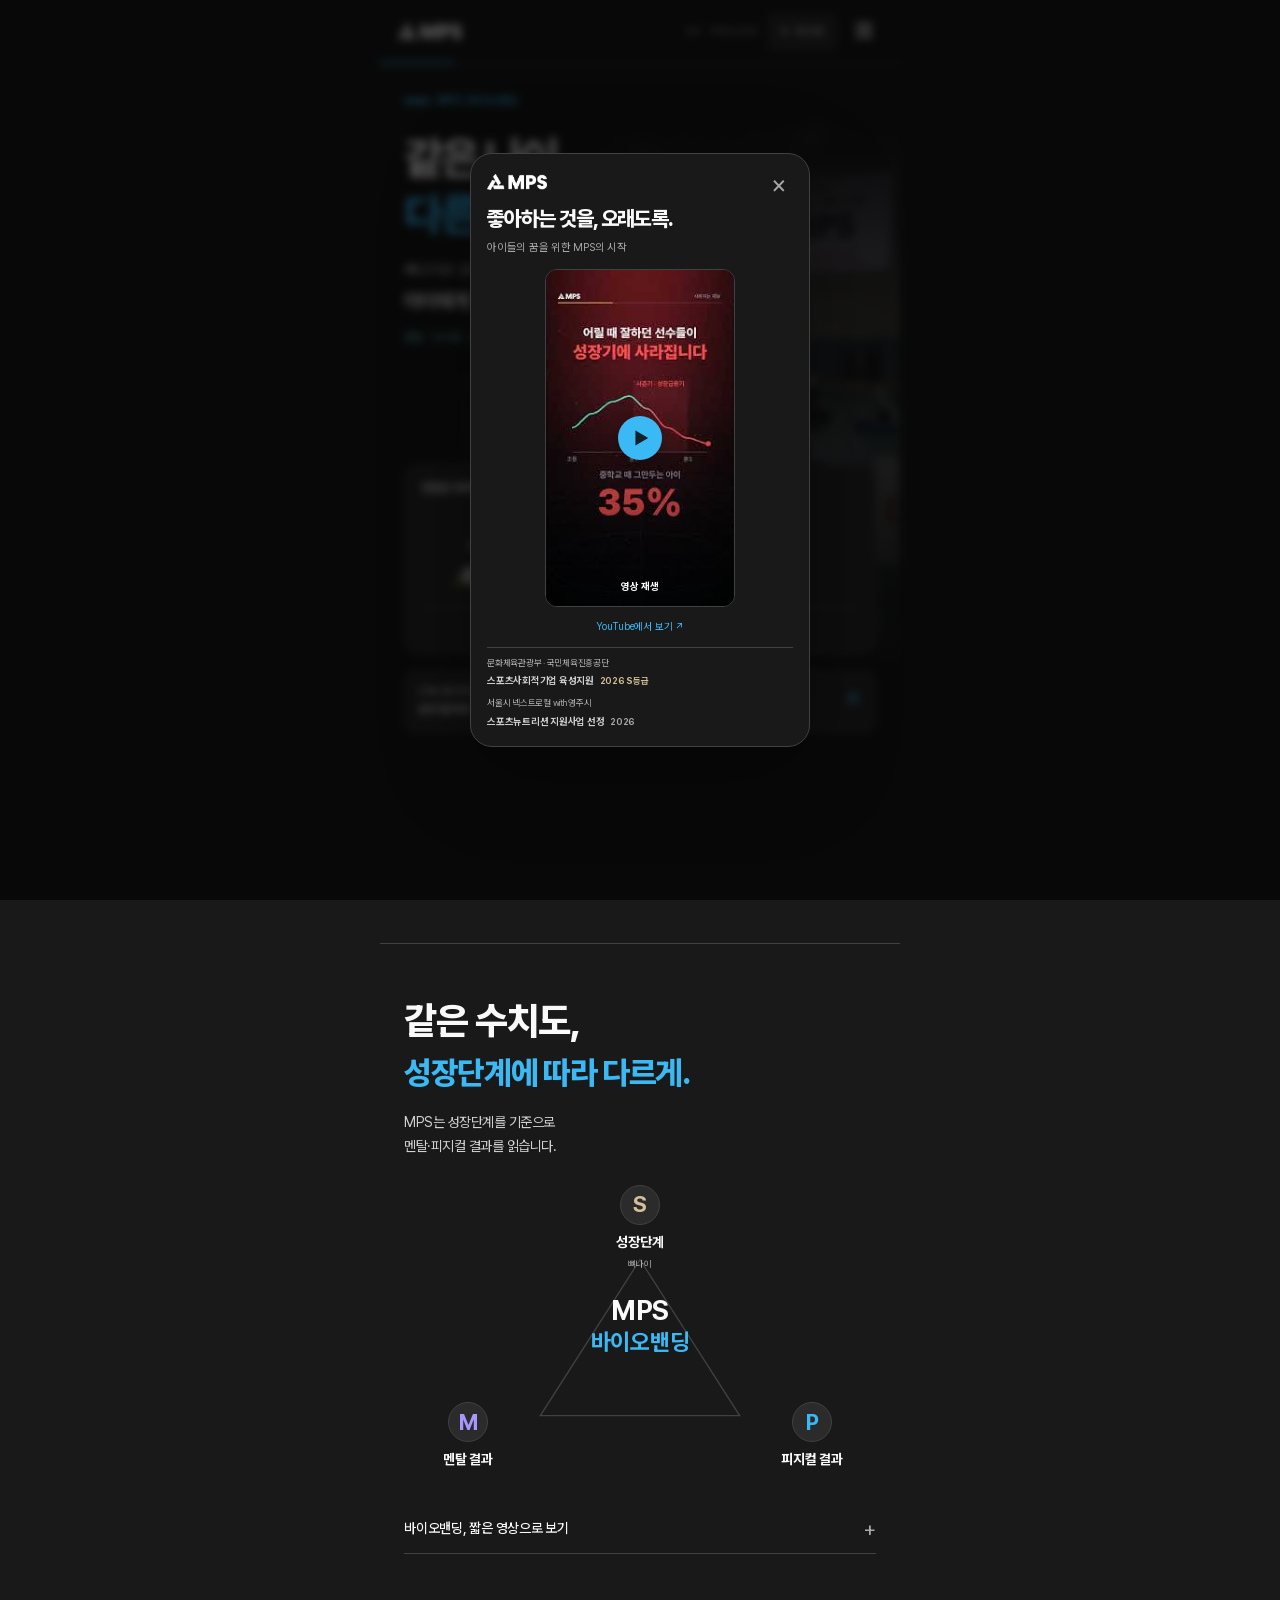
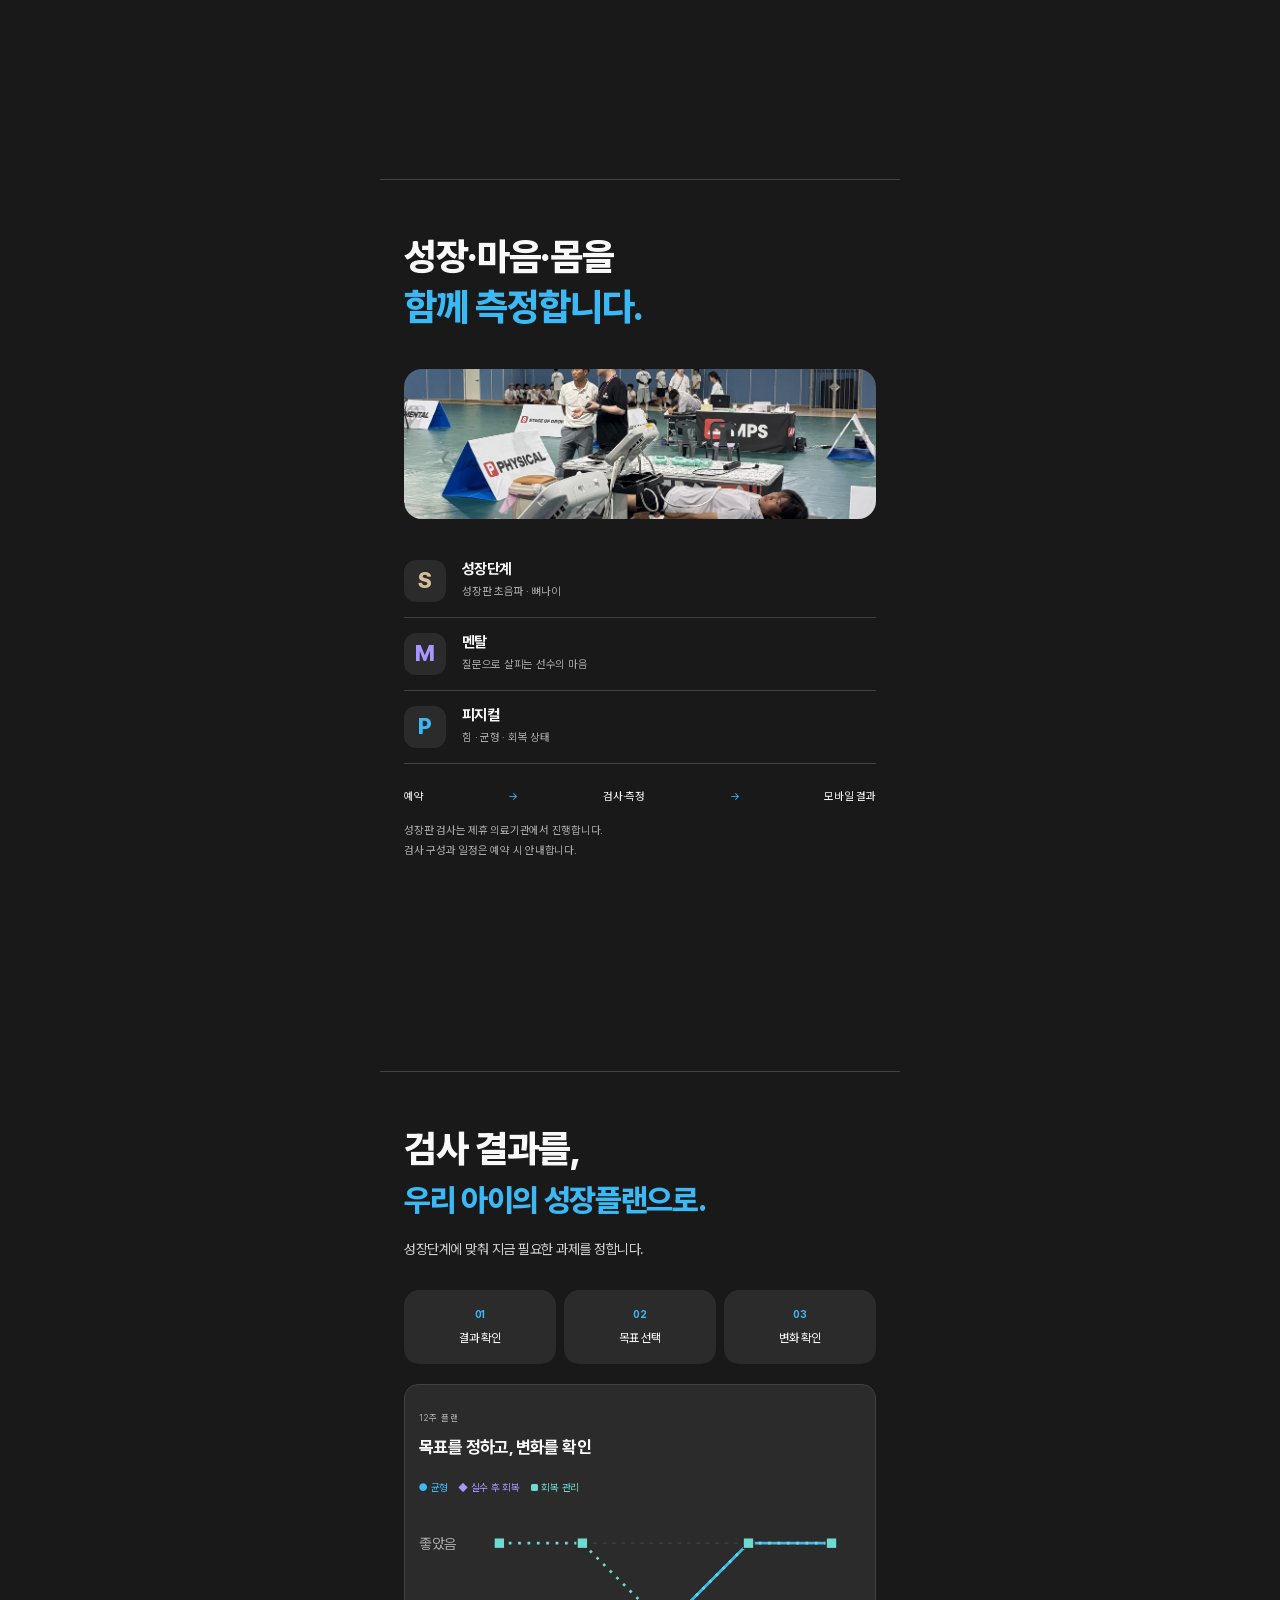
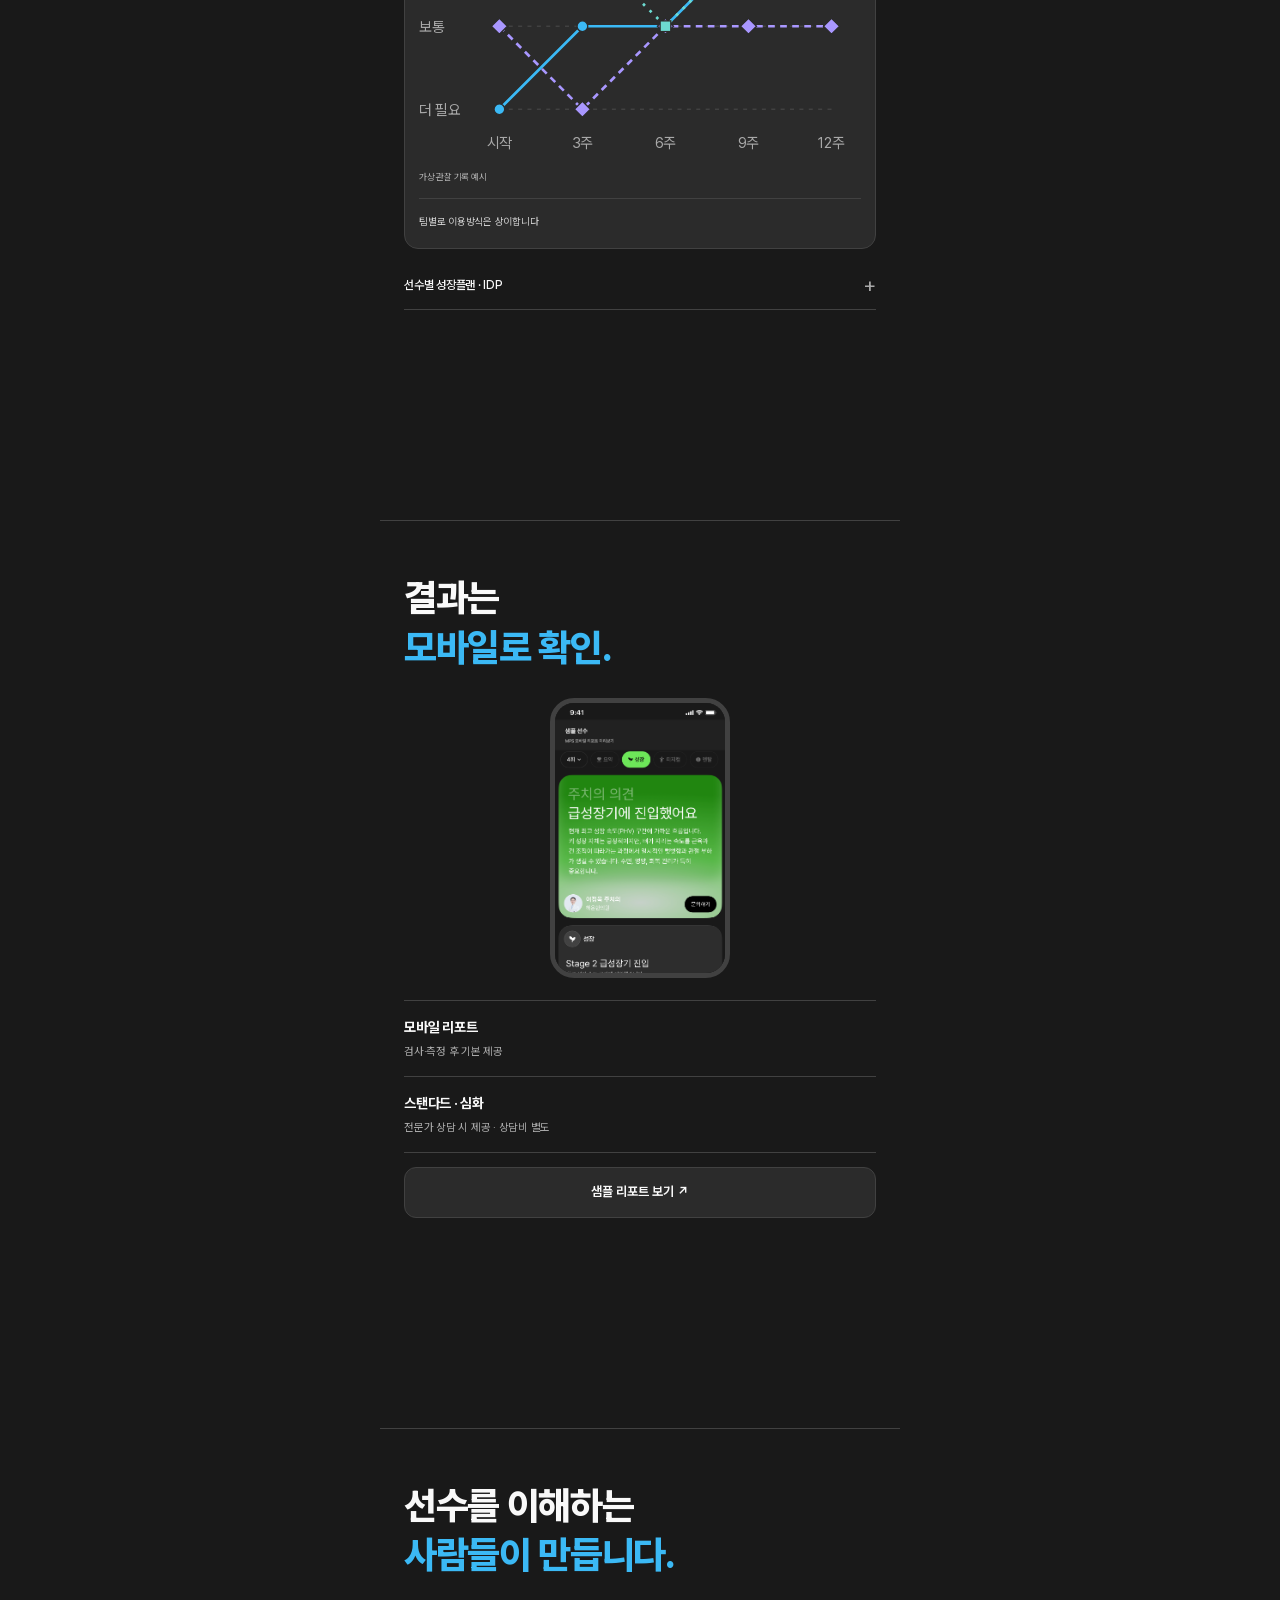
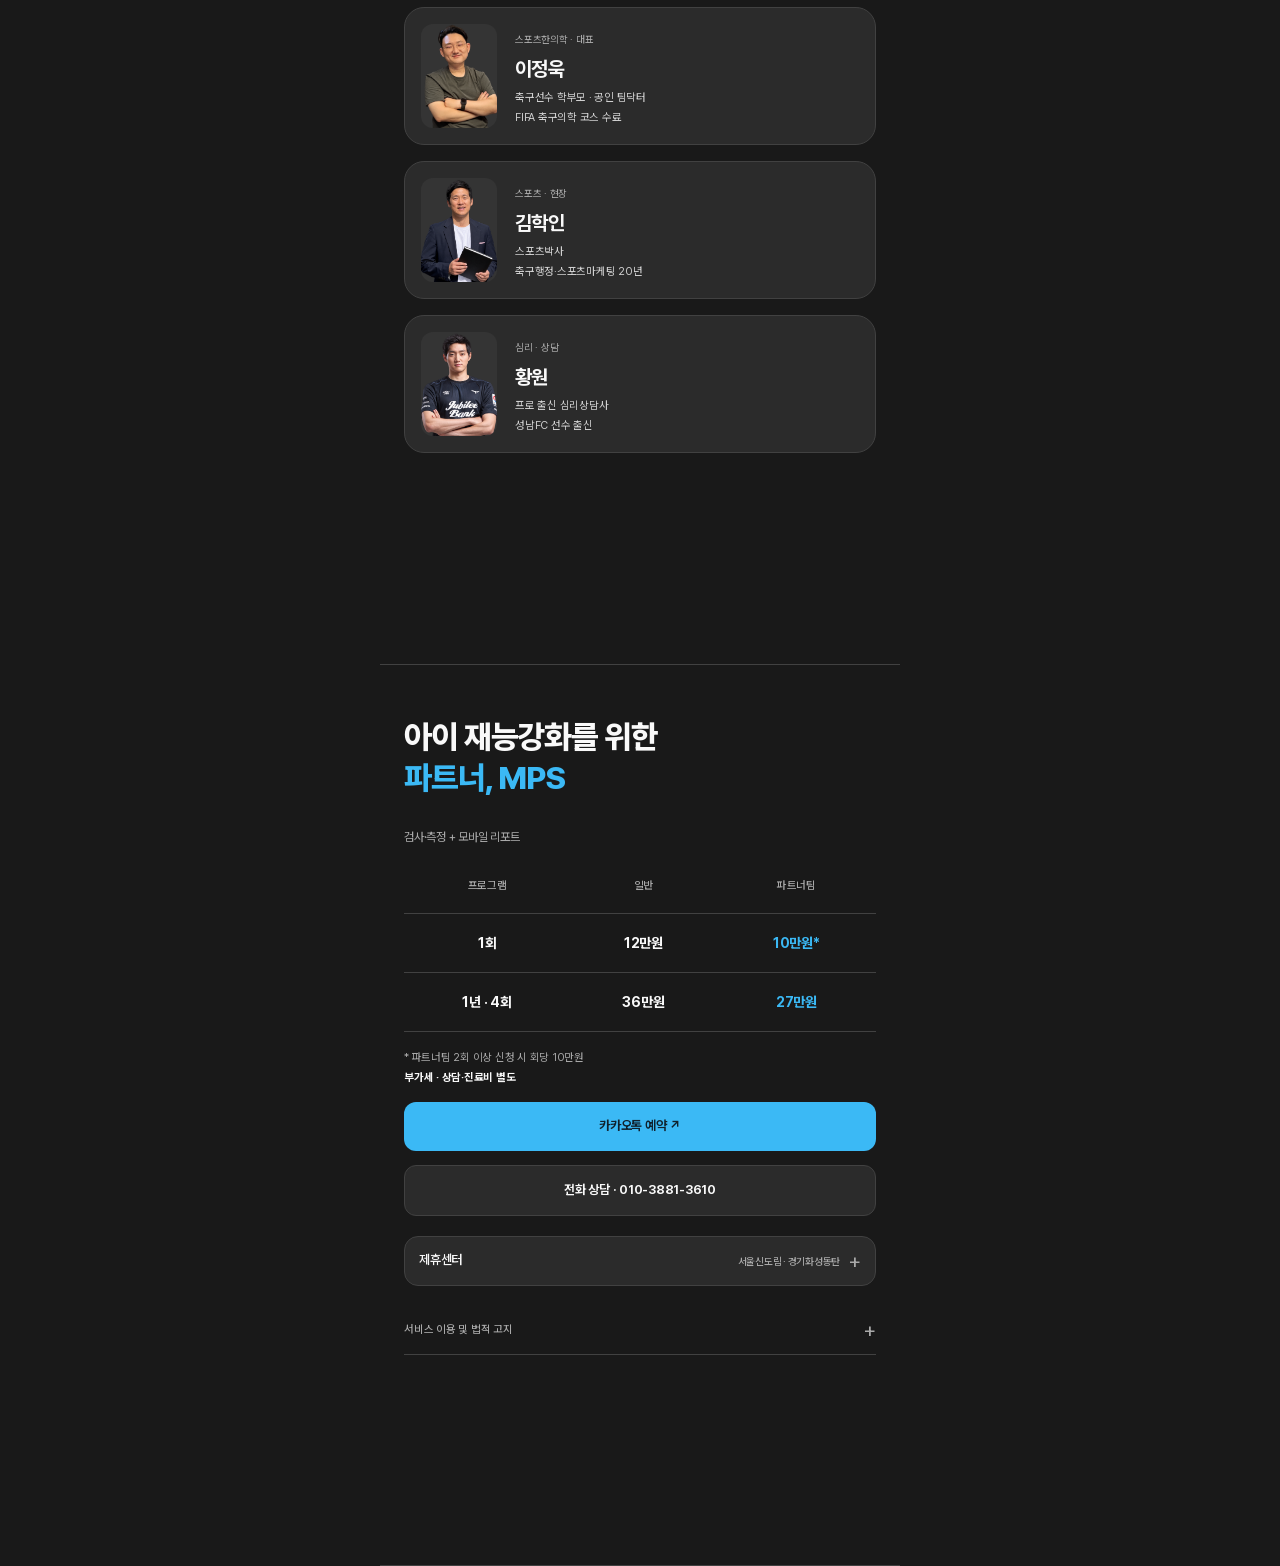
<file: index.html>
<!doctype html>
<html lang="ko" data-theme="dark"><head><meta charset="utf-8"><meta name="viewport" content="width=device-width,initial-scale=1,viewport-fit=cover"><meta name="theme-color" content="#191919"><meta name="description" content="MPS 바이오밴딩. 성장단계를 기준으로 멘탈과 피지컬 결과를 읽는 성장기 선수 종합관리 플랫폼."><title>MPS 바이오밴딩 · 부모님 안내</title><script src="assets/js/theme.js"></script><link rel="stylesheet" href="assets/css/main.css"><link rel="stylesheet" href="assets/css/reports.css"><link rel="stylesheet" href="assets/css/mps-sportsmps.css"><link rel="stylesheet" href="assets/css/pretendard.css"><link rel="stylesheet" href="assets/css/theme.css"><link rel="stylesheet" href="assets/css/simple.css?v=20261009-5"><script src="assets/js/navigation.js" defer></script><script src="assets/js/reports.js" defer></script><script src="assets/js/dialogs.js" defer></script><script src="assets/js/shorts.js" defer></script><script src="assets/js/simple.js" defer></script></head><body><a class="skip" href="#intro">본문으로 바로 가기</a><div class="book">
<header class="topbar"><a href="#intro" aria-label="첫 화면"><img src="assets/images/logo-black.png" alt="MPS" width="77" height="25"></a><span>선수 · 부모님 안내</span><button id="theme-toggle" type="button" aria-label="라이트 모드로 전환" aria-pressed="false"><span aria-hidden="true">☼</span><span class="theme-label">라이트</span></button><button id="menu-toggle" type="button" aria-label="목차 열기" aria-controls="contents" aria-expanded="false">☰</button></header><div class="reading-track" aria-hidden="true"><div id="reading-progress"></div></div><nav id="contents" aria-label="목차" hidden><a href="#intro">01 <span>MPS 바이오밴딩</span>↗</a><a href="#why">02 <span>왜 필요한가요</span>↗</a><a href="#check">03 <span>어떻게 검사하나요</span>↗</a><a href="#use">04 <span>결과는 어떻게 쓰나요</span>↗</a><a href="#reports">05 <span>리포트 보기</span>↗</a><a href="#people">06 <span>만든 사람들</span>↗</a><a href="#start">07 <span>가격 · 예약</span>↗</a></nav><main>
<section class="page cover" id="intro" data-title="같은 나이, 다른 성장속도" aria-labelledby="title-intro">
<div class="eyebrow"><span class="orange-line"></span> MPS 바이오밴딩</div>
<h1 id="title-intro">같은 나이,<br><em>다른 성장속도.</em></h1>
<p class="lead cover-foundation">뼈나이로 성장단계를 살피고,<br><strong>아이에게 맞는 목표를 찾습니다.</strong></p>

<p class="cover-platform">멘탈 · 피지컬 · 성장, 함께 보는 MPS</p>
<figure class="cover-banding">
<figcaption><strong>성장은 아이마다 다르게</strong></figcaption>
<div class="banding-players banding-illustrations">
<svg viewBox="20 275 270 270" role="img" aria-label="공을 차는 체격이 작은 축구선수 일러스트"><defs><clipPath id="intro-player-clip-1"><rect x="20" y="275" width="270" height="270"/></clipPath></defs><image clip-path="url(#intro-player-clip-1)" href="assets/images/illustrations/bio-banding-player-stages.png" width="1536" height="1024"/></svg>
<svg viewBox="350 270 230 290" role="img" aria-label="공 옆에 서 있는 축구선수 일러스트"><defs><clipPath id="intro-player-clip-2"><rect x="350" y="270" width="230" height="290"/></clipPath></defs><image clip-path="url(#intro-player-clip-2)" href="assets/images/illustrations/bio-banding-player-stages.png" width="1536" height="1024"/></svg>
<svg viewBox="700 173 135 407" role="img" aria-label="키가 큰 축구선수 일러스트"><defs><clipPath id="intro-player-clip-3"><rect x="700" y="173" width="135" height="407"/></clipPath></defs><image clip-path="url(#intro-player-clip-3)" href="assets/images/illustrations/bio-banding-player-stages.png" width="1536" height="1024"/></svg>
</div>
<p><strong>바이오밴딩으로 성장단계를 함께 봅니다.</strong></p>
</figure>
<a class="cover-doctor" href="#people"><span>FIFA 축구의학 수료<br><strong>공인 팀닥터 · 스포츠심리상담사와 함께</strong></span><b aria-hidden="true">↗</b></a>


</section>
<section class="page" id="why" data-title="성장단계가 필요한 이유" aria-labelledby="title-why"><h2 id="title-why">같은 수치도,<br><em>성장단계에 따라 다르게.</em></h2><p class="lead">MPS는 성장단계를 기준으로<br>멘탈·피지컬 결과를 읽습니다.</p><div class="simple-triangle why-triangle" role="group" aria-label="MPS 바이오밴딩 중심의 성장단계, 멘탈, 피지컬 연결"><svg viewBox="0 0 320 320" aria-hidden="true"><path d="M160 78 50 250 270 250Z"/></svg><strong class="triangle-center">MPS<em>바이오밴딩</em></strong><div class="triangle-node node-s"><b aria-hidden="true">S</b><strong>성장단계</strong><small>뼈나이</small></div><div class="triangle-node node-m"><b aria-hidden="true">M</b><strong>멘탈 결과</strong></div><div class="triangle-node node-p"><b aria-hidden="true">P</b><strong>피지컬 결과</strong></div></div><details class="shorts-details"><summary>바이오밴딩, 짧은 영상으로 보기</summary><div class="shorts-player" id="bio-shorts-player"><button type="button" class="shorts-play" id="bio-shorts-play" aria-label="바이오밴딩 쇼츠 재생"><img src="assets/images/video/bio-banding-shorts.jpg" alt="바이오밴딩 소개 영상" width="480" height="360" loading="lazy"><span class="shorts-play-icon">▶</span><span class="shorts-play-label">쇼츠 재생</span></button></div></details></section>
<section class="page" id="check" data-title="어떻게 검사하나요" aria-labelledby="title-check"><h2 id="title-check">성장·마음·몸을<br><em>함께 측정합니다.</em></h2><img class="check-photo" src="assets/images/field/assessment.jpg" alt="MPS 피지컬 검사 현장" width="1368" height="1824" loading="lazy"><div class="check-list"><article><span class="s">S</span><div><h3>성장단계</h3><p>성장판 초음파 · 뼈나이</p></div></article><article><span class="m">M</span><div><h3>멘탈</h3><p>질문으로 살피는 선수의 마음</p></div></article><article><span class="p">P</span><div><h3>피지컬</h3><p>힘 · 균형 · 회복 상태</p></div></article></div><div class="visit-flow"><span>예약</span><i>→</i><span>검사·측정</span><i>→</i><span>모바일 결과</span></div><p class="small-note">성장판 검사는 제휴 의료기관에서 진행합니다.<br>검사 구성과 일정은 예약 시 안내합니다.</p></section>
<section class="page" id="use" data-title="결과는 어떻게 쓰나요" aria-labelledby="title-use"><h2 id="title-use">검사 결과를,<br><em>우리 아이의 성장플랜으로.</em></h2><p class="lead">성장단계에 맞춰 지금 필요한 과제를 정합니다.</p><div class="goal-flow"><span><b>01</b>결과 확인</span><span><b>02</b>목표 선택</span><span><b>03</b>변화 확인</span></div><figure class="idp-chart-card">
<div class="idp-chart-heading"><div><span class="small-label">12주 플랜</span><h3>목표를 정하고, 변화를 확인</h3></div></div>
<div class="idp-goal-legend"><span class="idp-balance">● 균형</span><span class="idp-reset">◆ 실수 후 회복</span><span class="idp-recovery">■ 회복 관리</span></div>
<svg class="idp-trend-chart" viewBox="0 0 330 192" role="img" aria-labelledby="idp-chart-title idp-chart-desc">
<title id="idp-chart-title">12주 IDP 목표별 훈련 관찰 예시</title><desc id="idp-chart-desc">시작, 3주, 6주, 9주, 12주의 관찰 기록을 연결한 가상 예시입니다. 균형은 더 필요에서 보통을 거쳐 좋았음, 실수 후 회복은 보통에서 더 필요를 거쳐 다시 보통, 회복 관리는 좋았음에서 보통을 거쳐 좋았음으로 변합니다.</desc>
<g class="idp-chart-grid"><path d="M60 30H310 M60 92H310 M60 154H310"/></g>
<g class="idp-chart-labels"><text x="0" y="34">좋았음</text><text x="0" y="96">보통</text><text x="0" y="158">더 필요</text><text x="60" y="183" text-anchor="middle">시작</text><text x="122" y="183" text-anchor="middle">3주</text><text x="184" y="183" text-anchor="middle">6주</text><text x="246" y="183" text-anchor="middle">9주</text><text x="308" y="183" text-anchor="middle">12주</text></g>
<g class="idp-line idp-balance"><polyline points="60,154 122,92 184,92 246,30 308,30"/><circle cx="60" cy="154" r="4"/><circle cx="122" cy="92" r="4"/><circle cx="184" cy="92" r="4"/><circle cx="246" cy="30" r="4"/><circle cx="308" cy="30" r="4"/></g>
<g class="idp-line idp-reset"><polyline points="60,92 122,154 184,92 246,92 308,92" stroke-dasharray="5 4"/><path d="M60 86l6 6-6 6-6-6z M122 148l6 6-6 6-6-6z M184 86l6 6-6 6-6-6z M246 86l6 6-6 6-6-6z M308 86l6 6-6 6-6-6z"/></g>
<g class="idp-line idp-recovery"><polyline points="60,30 122,30 184,92 246,30 308,30" stroke-dasharray="2 5"/><rect x="56" y="26" width="8" height="8"/><rect x="118" y="26" width="8" height="8"/><rect x="180" y="88" width="8" height="8"/><rect x="242" y="26" width="8" height="8"/><rect x="304" y="26" width="8" height="8"/></g>
</svg>
<figcaption>가상 관찰 기록 예시</figcaption>
<p class="idp-chart-message">팀별로 이용방식은 상이합니다</p>
</figure><details class="idp-details"><summary>선수별 성장플랜 · IDP</summary><p>지도자·선수가 MPS 결과와 현장 관찰로 목표를 정합니다.</p></details></section>
<section class="page" id="reports" data-title="리포트 보기" aria-labelledby="title-reports"><h2 id="title-reports">결과는<br><em>모바일로 확인.</em></h2><div class="result-phone" tabindex="0" role="region" aria-label="모바일 리포트 샘플, 위아래로 스크롤"><img src="assets/images/reports/mobile-growth.png" alt="성장단계와 결과를 확인하는 모바일 리포트 샘플" width="1170" height="2532" loading="lazy"></div><div class="report-levels"><div><strong>모바일 리포트</strong><span>검사·측정 후 기본 제공</span></div><div><strong>스탠다드 · 심화</strong><span>전문가 상담 시 제공 · 상담비 별도</span></div></div><button class="outline-button" type="button" data-open-samples>샘플 리포트 보기 ↗</button></section>
<section class="page" id="people" data-title="만든 사람들" aria-labelledby="title-people"><h2 id="title-people">선수를 이해하는<br><em>사람들이 만듭니다.</em></h2><div class="people-list"><article><img src="assets/images/team/lee.png" alt="이정욱" width="140" height="170" loading="lazy"><div><span>스포츠한의학 · 대표</span><h3>이정욱</h3><p>축구선수 학부모 · 공인 팀닥터<br>FIFA 축구의학 코스 수료</p></div></article><article><img src="assets/images/team/kim.png" alt="김학인" width="90" height="110" loading="lazy"><div><span>스포츠 · 현장</span><h3>김학인</h3><p>스포츠박사<br>축구행정·스포츠마케팅 20년</p></div></article><article><img src="assets/images/team/hwang.png" alt="황원" width="90" height="110" loading="lazy"><div><span>심리 · 상담</span><h3>황원</h3><p>프로 출신 심리상담사<br>성남FC 선수 출신</p></div></article></div></section>
<section class="page closing" id="start" data-title="가격 · 예약" aria-labelledby="title-start"><h2 id="title-start">아이 재능강화를 위한<br><em>파트너, MPS</em></h2><table class="simple-prices"><caption>검사·측정 + 모바일 리포트</caption><thead><tr><th scope="col">프로그램</th><th scope="col">일반</th><th scope="col">파트너팀</th></tr></thead><tbody><tr><th scope="row">1회</th><td>12만원</td><td>10만원*</td></tr><tr><th scope="row">1년 · 4회</th><td>36만원</td><td>27만원</td></tr></tbody></table><p class="small-note">* 파트너팀 2회 이상 신청 시 회당 10만원<br><strong>부가세 · 상담·진료비 별도</strong></p><a class="primary-button" href="https://pf.kakao.com/_YlxoxhX" target="_blank" rel="noopener noreferrer">카카오톡 예약 ↗</a><a class="outline-button" href="tel:01038813610">전화 상담 · 010-3881-3610</a><details class="simple-centers"><summary>제휴센터 <span>서울신도림 · 경기화성동탄</span></summary><div class="center-links"><article><h3>서울신도림</h3><p>해온한의원 스포츠클리닉</p><a class="outline-button" href="https://map.naver.com/p/search/%ED%95%B4%EC%98%A8%ED%95%9C%EC%9D%98%EC%9B%90%20%EC%8B%A0%EB%8F%84%EB%A6%BC" target="_blank" rel="noopener noreferrer">신도림 지도 보기 ↗</a></article><article><h3>경기화성동탄</h3><p>해온한의원 스포츠클리닉</p><a class="outline-button" href="https://map.naver.com/p/search/%ED%95%B4%EC%98%A8%ED%95%9C%EC%9D%98%EC%9B%90%20%EB%8F%99%ED%83%84" target="_blank" rel="noopener noreferrer">동탄 지도 보기 ↗</a></article></div></details><details class="legal"><summary>서비스 이용 및 법적 고지</summary><footer class="company-footer">
<div class="company-details"><p class="company-name">(주)주니어골든에이지</p><p><strong>사업자등록번호: 721-86-03995 | 대표: 이정욱</strong><br><strong>서울시 구로구 새말로 97 1층 47호</strong></p><p class="company-copyright"><strong>© 2026 JuniorGoldenAge Co., Ltd. All rights reserved.</strong></p></div>
<div class="service-notice"><h3>서비스 이용 및 법적 고지</h3><p>(주)주니어골든에이지는 의료기관이 아니며, 소프트웨어 개발 및 정보제공업을 영위하는 IT 기업입니다.</p><p>MPS는 제휴 의료기관에서 측정한 검사 수치를 연동 받아 통계 및 시각화 정보를 제공하는 구독형 SaaS 플랫폼입니다.</p><p>MPS 플랫폼에서 제공하는 분석 결과는 참고용 기초 데이터이며, 의료기관의 의학적 진단, 처방 및 치료를 대신하지 않습니다.</p></div>
</footer></details></section></main>
<div class="compact-dock"><nav class="bottom-nav" aria-label="페이지 넘기기"><button id="prev" type="button" aria-label="이전 페이지">↑</button><div><span id="page-name">같은 나이, 다른 성장속도</span><span class="page-count"><b id="page-number">01</b> / <span id="page-total">07</span></span></div><button id="next" type="button" aria-label="다음 페이지">↓</button></nav></div>
<nav class="floating-actions" aria-label="빠른 안내">
<button class="sample-fab" id="sample-open" type="button" aria-haspopup="dialog" aria-controls="sample-dialog" aria-label="샘플 MPS 리포트 보기" hidden><svg viewBox="0 0 24 24" width="18" height="18" fill="none" stroke="currentColor" stroke-width="1.7" aria-hidden="true"><rect x="5" y="3" width="14" height="18" rx="3"/><path d="M9 8h6M9 12h6M9 16h3"/></svg><span>샘플리포트 보기</span><span class="sample-arrow" aria-hidden="true">↗</span></button>
<div class="floating-secondary"><button type="button" class="quick-action booking-action" id="booking-open" aria-haspopup="dialog" aria-controls="booking-dialog">상담예약 <span aria-hidden="true">↗</span></button><button type="button" class="quick-action price-action" id="pricing-open" aria-haspopup="dialog" aria-controls="pricing-dialog">가격</button></div>
</nav>
<dialog id="sample-dialog" aria-labelledby="sample-dialog-title" aria-describedby="sample-description">
<div class="sample-shell">
<header class="sample-header"><div><h2 id="sample-dialog-title">샘플 리포트</h2></div><button id="sample-close" type="button" aria-label="샘플 리포트 닫기" autofocus>×</button></header>
<p id="sample-description">측정 후 모바일 리포트가 기본 제공됩니다.<br>스탠다드·심화 리포트는 전문가 상담 시 제공되며, 상담비는 별도입니다.</p>
<div class="report-format" role="tablist" aria-label="리포트 형식">
<button type="button" id="format-mobile" role="tab" data-format-tab aria-selected="true" aria-controls="mobile-preview">모바일리포트</button>
<button type="button" id="format-standard" role="tab" data-format-tab aria-selected="false" aria-controls="standard-preview" tabindex="-1">스탠다드</button>
<button type="button" id="format-advanced" role="tab" data-format-tab aria-selected="false" aria-controls="advanced-preview" tabindex="-1">심화리포트</button>
</div>
<div id="mobile-preview" role="tabpanel" aria-labelledby="format-mobile">
<div class="sample-tabs" role="tablist" aria-label="모바일 리포트 종류"><button id="sample-tab-mental" role="tab" aria-selected="true" aria-controls="sample-panel-mental" type="button"><span>M</span> 멘탈</button><button id="sample-tab-physical" role="tab" aria-selected="false" aria-controls="sample-panel-physical" tabindex="-1" type="button"><span>P</span> 피지컬</button><button id="sample-tab-growth" role="tab" aria-selected="false" aria-controls="sample-panel-growth" tabindex="-1" type="button"><span>S</span> 성장</button></div>
<div class="sample-viewer" id="sample-viewer">
<section class="sample-panel" id="sample-panel-mental" role="tabpanel" aria-labelledby="sample-tab-mental" tabindex="0" >
<div class="phone-stage"><div class="phone-frame"><div class="phone-screen" tabindex="0" role="region" aria-label="5대 멘탈 지표 모바일 화면, 위아래로 스크롤해 보기"><img src="assets/images/reports/mobile-mental.png" alt="개인정보를 대체한 실제 멘탈 모바일 리포트 화면. 5대 멘탈 지표, 강점과 보완점, 전문가 의견를 보여줍니다." draggable="false"></div></div><span class="actual-screen-label">실제 모바일 화면</span></div>
<div class="preview-story"><h3>마음의 강점과, 필요한 응원을.</h3><p>경기에서 느끼는 마음을 읽고<br>어떤 도움을 줄 수 있는지 확인합니다.</p><div class="preview-topics"><span>5대 멘탈 지표</span><span>강점과 보완점</span><span>전문가 의견</span></div></div>
</section>
<section class="sample-panel" id="sample-panel-physical" role="tabpanel" aria-labelledby="sample-tab-physical" tabindex="-1" inert>
<div class="phone-stage"><div class="phone-frame"><div class="phone-screen" tabindex="0" role="region" aria-label="회복 상태 모바일 화면, 위아래로 스크롤해 보기"><img src="assets/images/reports/mobile-physical.png" alt="개인정보를 대체한 실제 피지컬 모바일 리포트 화면. 회복 상태, 훈련 부담, 관리 방향를 보여줍니다." draggable="false"></div></div><span class="actual-screen-label">실제 모바일 화면</span></div>
<div class="preview-story"><h3>훈련하는 몸의 상태를 한눈에.</h3><p>회복과 훈련 부담을 함께 살펴<br>지금 필요한 관리 방향을 확인합니다.</p><div class="preview-topics"><span>회복 상태</span><span>훈련 부담</span><span>관리 방향</span></div></div>
</section>
<section class="sample-panel" id="sample-panel-growth" role="tabpanel" aria-labelledby="sample-tab-growth" tabindex="-1" inert>
<div class="phone-stage"><div class="phone-frame"><div class="phone-screen" tabindex="0" role="region" aria-label="성장단계 모바일 화면, 위아래로 스크롤해 보기"><img src="assets/images/reports/mobile-growth.png" alt="개인정보를 대체한 실제 성장 모바일 리포트 화면. 성장단계, 예측 키 범위, 성장 소견를 보여줍니다." draggable="false"></div></div><span class="actual-screen-label">실제 모바일 화면</span></div>
<div class="preview-story"><h3>지금의 키 너머, 성장의 흐름을.</h3><p>성장단계와 예측 키 범위를 살펴<br>아이의 속도에 맞는 관리를 이해합니다.</p><div class="preview-topics"><span>성장단계</span><span>예측 키 범위</span><span>성장 소견</span></div></div>
</section>
</div>
<div class="sample-controls"><button id="sample-prev" type="button" aria-label="이전 샘플 리포트" disabled>←</button><span id="sample-position" aria-live="polite" aria-atomic="true">멘탈 · 1 / 3</span><button id="sample-next" type="button" aria-label="다음 샘플 리포트">→</button></div>
<p class="sample-swipe-hint">좌우로 넘겨 항목을 바꾸고, 화면 안을 위아래로 살펴보세요.</p>
</div>
<div id="standard-preview" role="tabpanel" aria-labelledby="format-standard" hidden>
<div class="consult-report"><span class="small-label">STANDARD</span><h3>스탠다드 리포트</h3><p>모바일 리포트의 멘탈·피지컬·성장 결과를 정리한 결과지입니다. 전문가 상담 시 제공하며, 상담비는 별도입니다.</p><div class="report-gallery" data-report-gallery><h4>스탠다드 리포트 <span>전체 12페이지</span></h4><div class="report-page-track" id="gallery-standard" tabindex="0" role="region" aria-label="스탠다드 리포트 전체 페이지"><figure class="report-page"><div class="report-blur-preview"><img src="assets/images/reports/pages/standard-20261009-01.png" alt="스탠다드 리포트 전체 12페이지 중 1페이지" width="1190" height="1684" loading="lazy"><img class="report-blur-layer" src="assets/images/reports/pages/standard-20261009-01.png" alt="" aria-hidden="true" width="1190" height="1684" loading="lazy"></div><figcaption>01 / 12 · 스탠다드 리포트</figcaption></figure><figure class="report-page"><div class="report-blur-preview"><img src="assets/images/reports/pages/standard-20261009-02.png" alt="스탠다드 리포트 전체 12페이지 중 2페이지" width="1190" height="1684" loading="lazy"><img class="report-blur-layer" src="assets/images/reports/pages/standard-20261009-02.png" alt="" aria-hidden="true" width="1190" height="1684" loading="lazy"></div><figcaption>02 / 12 · 스탠다드 리포트</figcaption></figure><figure class="report-page"><div class="report-blur-preview"><img src="assets/images/reports/pages/standard-20261009-03.png" alt="스탠다드 리포트 전체 12페이지 중 3페이지" width="1190" height="1684" loading="lazy"><img class="report-blur-layer" src="assets/images/reports/pages/standard-20261009-03.png" alt="" aria-hidden="true" width="1190" height="1684" loading="lazy"></div><figcaption>03 / 12 · 스탠다드 리포트</figcaption></figure><figure class="report-page"><div class="report-blur-preview"><img src="assets/images/reports/pages/standard-20261009-04.png" alt="스탠다드 리포트 전체 12페이지 중 4페이지" width="1190" height="1684" loading="lazy"><img class="report-blur-layer" src="assets/images/reports/pages/standard-20261009-04.png" alt="" aria-hidden="true" width="1190" height="1684" loading="lazy"></div><figcaption>04 / 12 · 스탠다드 리포트</figcaption></figure><figure class="report-page"><div class="report-blur-preview"><img src="assets/images/reports/pages/standard-20261009-05.png" alt="스탠다드 리포트 전체 12페이지 중 5페이지" width="1190" height="1684" loading="lazy"><img class="report-blur-layer" src="assets/images/reports/pages/standard-20261009-05.png" alt="" aria-hidden="true" width="1190" height="1684" loading="lazy"></div><figcaption>05 / 12 · 스탠다드 리포트</figcaption></figure><figure class="report-page"><div class="report-blur-preview"><img src="assets/images/reports/pages/standard-20261009-06.png" alt="스탠다드 리포트 전체 12페이지 중 6페이지" width="1190" height="1684" loading="lazy"><img class="report-blur-layer" src="assets/images/reports/pages/standard-20261009-06.png" alt="" aria-hidden="true" width="1190" height="1684" loading="lazy"></div><figcaption>06 / 12 · 스탠다드 리포트</figcaption></figure><figure class="report-page"><div class="report-blur-preview"><img src="assets/images/reports/pages/standard-20261009-07.png" alt="스탠다드 리포트 전체 12페이지 중 7페이지" width="1190" height="1684" loading="lazy"><img class="report-blur-layer" src="assets/images/reports/pages/standard-20261009-07.png" alt="" aria-hidden="true" width="1190" height="1684" loading="lazy"></div><figcaption>07 / 12 · 스탠다드 리포트</figcaption></figure><figure class="report-page"><div class="report-blur-preview"><img src="assets/images/reports/pages/standard-20261009-08.png" alt="스탠다드 리포트 전체 12페이지 중 8페이지" width="1190" height="1684" loading="lazy"><img class="report-blur-layer" src="assets/images/reports/pages/standard-20261009-08.png" alt="" aria-hidden="true" width="1190" height="1684" loading="lazy"></div><figcaption>08 / 12 · 스탠다드 리포트</figcaption></figure><figure class="report-page"><div class="report-blur-preview"><img src="assets/images/reports/pages/standard-20261009-09.png" alt="스탠다드 리포트 전체 12페이지 중 9페이지" width="1190" height="1684" loading="lazy"><img class="report-blur-layer" src="assets/images/reports/pages/standard-20261009-09.png" alt="" aria-hidden="true" width="1190" height="1684" loading="lazy"></div><figcaption>09 / 12 · 스탠다드 리포트</figcaption></figure><figure class="report-page"><div class="report-blur-preview"><img src="assets/images/reports/pages/standard-20261009-10.png" alt="스탠다드 리포트 전체 12페이지 중 10페이지" width="1190" height="1684" loading="lazy"><img class="report-blur-layer" src="assets/images/reports/pages/standard-20261009-10.png" alt="" aria-hidden="true" width="1190" height="1684" loading="lazy"></div><figcaption>10 / 12 · 스탠다드 리포트</figcaption></figure><figure class="report-page"><div class="report-blur-preview"><img src="assets/images/reports/pages/standard-20261009-11.png" alt="스탠다드 리포트 전체 12페이지 중 11페이지" width="1190" height="1684" loading="lazy"><img class="report-blur-layer" src="assets/images/reports/pages/standard-20261009-11.png" alt="" aria-hidden="true" width="1190" height="1684" loading="lazy"></div><figcaption>11 / 12 · 스탠다드 리포트</figcaption></figure><figure class="report-page"><div class="report-blur-preview"><img src="assets/images/reports/pages/standard-20261009-12.png" alt="스탠다드 리포트 전체 12페이지 중 12페이지" width="1190" height="1684" loading="lazy"><img class="report-blur-layer" src="assets/images/reports/pages/standard-20261009-12.png" alt="" aria-hidden="true" width="1190" height="1684" loading="lazy"></div><figcaption>12 / 12 · 스탠다드 리포트</figcaption></figure></div><div class="report-page-controls"><button type="button" data-report-prev aria-label="스탠다드 리포트 이전 페이지" aria-controls="gallery-standard" disabled>←</button><span data-report-position aria-live="polite">1 / 12</span><button type="button" data-report-next aria-label="스탠다드 리포트 다음 페이지" aria-controls="gallery-standard">→</button></div><p class="report-page-hint">좌우로 넘겨 전체 페이지를 살펴보세요.</p></div></div>
</div>
<div id="advanced-preview" role="tabpanel" aria-labelledby="format-advanced" hidden>
<div class="pdf-intro"><span>ADVANCED · BIO-BANDING</span><h3>성장단계에 맞춰, 더 깊게.</h3><p>멘탈·피지컬은 동일 성장단계 선수와 비교하고, 성장체질은 성장 흐름과 식사·수면·회복을 함께 살펴봅니다. 전문가 상담 시 제공하며, 상담비는 별도입니다.</p></div>
<div class="sample-tabs advanced-tabs" role="tablist" aria-label="심화 리포트 종류"><button type="button" id="advanced-tab-mental" role="tab" data-advanced-tab aria-selected="true" aria-controls="advanced-panel-mental">멘탈</button><button type="button" id="advanced-tab-physical" role="tab" data-advanced-tab aria-selected="false" aria-controls="advanced-panel-physical" tabindex="-1">피지컬</button><button type="button" id="advanced-tab-growth" role="tab" data-advanced-tab aria-selected="false" aria-controls="advanced-panel-growth" tabindex="-1">성장체질</button></div>
<div class="advanced-report-panel" id="advanced-panel-mental" role="tabpanel" aria-labelledby="advanced-tab-mental"><div class="report-gallery" data-report-gallery><h4>심화 멘탈 리포트 <span>전체 4페이지</span></h4><div class="report-page-track" id="gallery-advanced-mental" tabindex="0" role="region" aria-label="심화 멘탈 리포트 전체 페이지"><figure class="report-page"><div class="report-blur-preview"><img src="assets/images/reports/pages/advanced-mental-01.png" alt="심화 멘탈 리포트 전체 4페이지 중 1페이지" width="794" height="1123" loading="lazy"><img class="report-blur-layer" src="assets/images/reports/pages/advanced-mental-01.png" alt="" aria-hidden="true" width="794" height="1123" loading="lazy"></div><figcaption>01 / 04 · 심화 멘탈 리포트</figcaption></figure><figure class="report-page"><div class="report-blur-preview"><img src="assets/images/reports/pages/advanced-mental-02.png" alt="심화 멘탈 리포트 전체 4페이지 중 2페이지" width="893" height="1263" loading="lazy"><img class="report-blur-layer" src="assets/images/reports/pages/advanced-mental-02.png" alt="" aria-hidden="true" width="893" height="1263" loading="lazy"></div><figcaption>02 / 04 · 심화 멘탈 리포트</figcaption></figure><figure class="report-page"><div class="report-blur-preview"><img src="assets/images/reports/pages/advanced-mental-03.png" alt="심화 멘탈 리포트 전체 4페이지 중 3페이지" width="794" height="1123" loading="lazy"><img class="report-blur-layer" src="assets/images/reports/pages/advanced-mental-03.png" alt="" aria-hidden="true" width="794" height="1123" loading="lazy"></div><figcaption>03 / 04 · 심화 멘탈 리포트</figcaption></figure><figure class="report-page"><div class="report-blur-preview"><img src="assets/images/reports/pages/advanced-mental-04.png" alt="심화 멘탈 리포트 전체 4페이지 중 4페이지" width="794" height="1124" loading="lazy"><img class="report-blur-layer" src="assets/images/reports/pages/advanced-mental-04.png" alt="" aria-hidden="true" width="794" height="1124" loading="lazy"></div><figcaption>04 / 04 · 심화 멘탈 리포트</figcaption></figure></div><div class="report-page-controls"><button type="button" data-report-prev aria-label="심화 멘탈 리포트 이전 페이지" aria-controls="gallery-advanced-mental" disabled>←</button><span data-report-position aria-live="polite">1 / 4</span><button type="button" data-report-next aria-label="심화 멘탈 리포트 다음 페이지" aria-controls="gallery-advanced-mental">→</button></div><p class="report-page-hint">좌우로 넘겨 전체 페이지를 살펴보세요.</p></div></div><div class="advanced-report-panel" id="advanced-panel-physical" role="tabpanel" aria-labelledby="advanced-tab-physical" hidden><div class="report-gallery" data-report-gallery><h4>심화 피지컬 리포트 <span>전체 4페이지</span></h4><div class="report-page-track" id="gallery-advanced-physical" tabindex="0" role="region" aria-label="심화 피지컬 리포트 전체 페이지"><figure class="report-page"><div class="report-blur-preview"><img src="assets/images/reports/pages/advanced-physical-01.png" alt="심화 피지컬 리포트 전체 4페이지 중 1페이지" width="794" height="1123" loading="lazy"><img class="report-blur-layer" src="assets/images/reports/pages/advanced-physical-01.png" alt="" aria-hidden="true" width="794" height="1123" loading="lazy"></div><figcaption>01 / 04 · 심화 피지컬 리포트</figcaption></figure><figure class="report-page"><div class="report-blur-preview"><img src="assets/images/reports/pages/advanced-physical-02.png" alt="심화 피지컬 리포트 전체 4페이지 중 2페이지" width="794" height="1124" loading="lazy"><img class="report-blur-layer" src="assets/images/reports/pages/advanced-physical-02.png" alt="" aria-hidden="true" width="794" height="1124" loading="lazy"></div><figcaption>02 / 04 · 심화 피지컬 리포트</figcaption></figure><figure class="report-page"><div class="report-blur-preview"><img src="assets/images/reports/pages/advanced-physical-03.png" alt="심화 피지컬 리포트 전체 4페이지 중 3페이지" width="794" height="1123" loading="lazy"><img class="report-blur-layer" src="assets/images/reports/pages/advanced-physical-03.png" alt="" aria-hidden="true" width="794" height="1123" loading="lazy"></div><figcaption>03 / 04 · 심화 피지컬 리포트</figcaption></figure><figure class="report-page"><div class="report-blur-preview"><img src="assets/images/reports/pages/advanced-physical-04.png" alt="심화 피지컬 리포트 전체 4페이지 중 4페이지" width="794" height="1124" loading="lazy"><img class="report-blur-layer" src="assets/images/reports/pages/advanced-physical-04.png" alt="" aria-hidden="true" width="794" height="1124" loading="lazy"></div><figcaption>04 / 04 · 심화 피지컬 리포트</figcaption></figure></div><div class="report-page-controls"><button type="button" data-report-prev aria-label="심화 피지컬 리포트 이전 페이지" aria-controls="gallery-advanced-physical" disabled>←</button><span data-report-position aria-live="polite">1 / 4</span><button type="button" data-report-next aria-label="심화 피지컬 리포트 다음 페이지" aria-controls="gallery-advanced-physical">→</button></div><p class="report-page-hint">좌우로 넘겨 전체 페이지를 살펴보세요.</p></div></div><div class="advanced-report-panel" id="advanced-panel-growth" role="tabpanel" aria-labelledby="advanced-tab-growth" hidden><div class="report-gallery" data-report-gallery><h4>심화 성장체질 리포트 <span>전체 5페이지</span></h4><div class="report-page-track" id="gallery-advanced-growth" tabindex="0" role="region" aria-label="심화 성장체질 리포트 전체 페이지"><figure class="report-page"><div class="report-blur-preview"><img src="assets/images/reports/pages/advanced-growth-01.png" alt="심화 성장체질 리포트 전체 5페이지 중 1페이지" width="1190" height="1684" loading="lazy"><img class="report-blur-layer" src="assets/images/reports/pages/advanced-growth-01.png" alt="" aria-hidden="true" width="1190" height="1684" loading="lazy"></div><figcaption>01 / 05 · 심화 성장체질 리포트</figcaption></figure><figure class="report-page"><div class="report-blur-preview"><img src="assets/images/reports/pages/advanced-growth-02.png" alt="심화 성장체질 리포트 전체 5페이지 중 2페이지" width="1190" height="1684" loading="lazy"><img class="report-blur-layer" src="assets/images/reports/pages/advanced-growth-02.png" alt="" aria-hidden="true" width="1190" height="1684" loading="lazy"></div><figcaption>02 / 05 · 심화 성장체질 리포트</figcaption></figure><figure class="report-page"><div class="report-blur-preview"><img src="assets/images/reports/pages/advanced-growth-03.png" alt="심화 성장체질 리포트 전체 5페이지 중 3페이지" width="1190" height="1684" loading="lazy"><img class="report-blur-layer" src="assets/images/reports/pages/advanced-growth-03.png" alt="" aria-hidden="true" width="1190" height="1684" loading="lazy"></div><figcaption>03 / 05 · 심화 성장체질 리포트</figcaption></figure><figure class="report-page"><div class="report-blur-preview"><img src="assets/images/reports/pages/advanced-growth-04.png" alt="심화 성장체질 리포트 전체 5페이지 중 4페이지" width="1190" height="1684" loading="lazy"><img class="report-blur-layer" src="assets/images/reports/pages/advanced-growth-04.png" alt="" aria-hidden="true" width="1190" height="1684" loading="lazy"></div><figcaption>04 / 05 · 심화 성장체질 리포트</figcaption></figure><figure class="report-page"><div class="report-blur-preview"><img src="assets/images/reports/pages/advanced-growth-05.png" alt="심화 성장체질 리포트 전체 5페이지 중 5페이지" width="1190" height="1684" loading="lazy"><img class="report-blur-layer" src="assets/images/reports/pages/advanced-growth-05.png" alt="" aria-hidden="true" width="1190" height="1684" loading="lazy"></div><figcaption>05 / 05 · 심화 성장체질 리포트</figcaption></figure></div><div class="report-page-controls"><button type="button" data-report-prev aria-label="심화 성장체질 리포트 이전 페이지" aria-controls="gallery-advanced-growth" disabled>←</button><span data-report-position aria-live="polite">1 / 5</span><button type="button" data-report-next aria-label="심화 성장체질 리포트 다음 페이지" aria-controls="gallery-advanced-growth">→</button></div><p class="report-page-hint">좌우로 넘겨 전체 페이지를 살펴보세요.</p></div></div>
</div>
<div class="sample-endnote"><span class="privacy-mark" aria-hidden="true">✓</span><p>개인정보를 제거하거나 샘플 정보로 대체한 화면입니다.<br>모바일은 기본 제공, 상담 리포트는 전문가 상담 시 제공됩니다.</p></div>
</div>
</dialog>
<dialog class="quick-dialog" id="booking-dialog" aria-labelledby="booking-title"><div class="quick-dialog-header"><h2 id="booking-title">상담 · 예약</h2><button class="quick-close" type="button" aria-label="상담예약 닫기">×</button></div><div class="quick-dialog-body"><p>아이의 나이·학년과 궁금한 점을 알려주세요.</p><a class="primary-button" href="https://pf.kakao.com/_YlxoxhX" target="_blank" rel="noopener noreferrer">카카오톡 예약 ↗</a><a class="outline-button" href="tel:01038813610">전화 · 010-3881-3610</a><p class="small-note">서울신도림 · 경기화성동탄</p></div></dialog>
<dialog class="quick-dialog" id="pricing-dialog" aria-labelledby="pricing-title"><div class="quick-dialog-header"><h2 id="pricing-title">검사·측정 가격</h2><button class="quick-close" type="button" aria-label="가격 안내 닫기">×</button></div><div class="quick-dialog-body"><table class="simple-prices"><caption>검사·측정 + 모바일 리포트</caption><thead><tr><th scope="col">프로그램</th><th scope="col">일반</th><th scope="col">파트너팀</th></tr></thead><tbody><tr><th scope="row">1회</th><td>12만원</td><td>10만원*</td></tr><tr><th scope="row">1년 · 4회</th><td>36만원</td><td>27만원</td></tr></tbody></table><p class="small-note">파트너팀은 2회 이상 신청 시 회당 10만원.<br>모바일 리포트 기본 제공.<br><strong>부가세 · 상담·진료비 별도</strong></p><button id="pricing-book" class="primary-button" type="button">상담예약 ↗</button></div></dialog></div><dialog class="selection-notice video-notice" id="selection-notice" aria-labelledby="selection-title" aria-describedby="selection-description">
<button type="button" class="selection-close" aria-label="영상 안내 닫기">×</button>
<div class="notice-identity"><img src="assets/images/logo-black.png" alt="MPS" width="77" height="25"></div>
<h2 id="selection-title">좋아하는 것을, 오래도록.</h2>
<p id="selection-description">아이들의 꿈을 위한 MPS의 시작</p>
<div class="shorts-player" id="notice-shorts-player"><button type="button" class="shorts-play" id="notice-shorts-play" aria-label="MPS 프로젝트 소개 쇼츠 재생" autofocus><img src="assets/images/video/bio-banding-shorts.jpg" alt="MPS 바이오밴딩 소개 영상" width="480" height="360"><span class="shorts-play-icon" aria-hidden="true">▶</span><span class="shorts-play-label">영상 재생</span></button></div>
<a class="shorts-youtube" href="https://youtube.com/shorts/2czTwDPOxnk?feature=shared" target="_blank" rel="noopener noreferrer">YouTube에서 보기 ↗</a>
<div class="notice-support" aria-label="2026 지원사업 선정">
<div><p>문화체육관광부 · 국민체육진흥공단</p><p class="notice-support-title">스포츠사회적기업 육성지원 <span class="notice-support-grade">2026 S등급</span></p></div>
<div><p>서울시 넥스트로컬 <span>with 영주시</span></p><p class="notice-support-title">스포츠뉴트리션 지원사업 선정 <span class="notice-support-year">2026</span></p></div>
</div>
</dialog>
<script src="assets/js/notice.js?v=20261009-6" defer></script>
</body></html>
</file>
<file: assets/css/main.css>
@font-face{font-family:A2Z;src:url('../fonts/A2Z-400.otf') format('opentype');font-weight:400;font-display:swap}
@font-face{font-family:A2Z;src:url('../fonts/A2Z-500.otf') format('opentype');font-weight:500;font-display:swap}
@font-face{font-family:A2Z;src:url('../fonts/A2Z-700.otf') format('opentype');font-weight:700;font-display:swap}
@font-face{font-family:A2Z;src:url('../fonts/A2Z-800.otf') format('opentype');font-weight:800;font-display:swap}
:root{--ink:#17181a;--body:#4b4d52;--muted:#697582;--orange:#fc582b;--surface:#f6f6f7;--line:#e4e5e8;--warm:#fff1ec;--top:64px;--bottom:74px}
*{box-sizing:border-box}html{scroll-behavior:smooth;scroll-padding-top:var(--top);scroll-snap-type:y proximity}body{margin:0;color:var(--ink);background:#eeefef;font:400 16px/1.65 A2Z,sans-serif;word-break:keep-all;overflow-wrap:break-word}button,a,summary{-webkit-tap-highlight-color:transparent}button{font:inherit}a{color:inherit;text-decoration:none}button,summary{cursor:pointer}button:focus-visible,a:focus-visible,summary:focus-visible{outline:3px solid #315b7a;outline-offset:5px}button:disabled{opacity:.3;cursor:default}h1,h2,h3,p,figure,blockquote{margin:0}h1,h2,h3{line-height:1.24;letter-spacing:-.055em}em{color:var(--orange);font-style:normal}h1{font-size:49px;font-weight:800;line-height:1.18}h2{font-size:36px;font-weight:800;margin:23px 0 19px}h3{font-size:20px;font-weight:700}p{color:var(--body)}strong{color:var(--ink);font-weight:700}.book{width:100%;max-width:520px;margin:auto;background:#fff;min-height:100vh;box-shadow:0 0 70px #17181a06}.topbar{position:fixed;top:0;left:50%;transform:translateX(-50%);width:100%;max-width:520px;height:var(--top);padding:0 24px;z-index:20;display:flex;align-items:center;gap:14px;background:#fffffffa;border-bottom:1px solid var(--line)}.topbar>a{display:flex;align-items:center;min-height:44px}.topbar img{width:77px;height:auto}.topbar>span{font-size:11px;color:var(--muted);margin-left:auto}.topbar button{border:0;background:transparent;display:grid;place-items:center;width:44px;height:44px;margin-right:-10px}.reading-track{position:fixed;top:calc(var(--top) - 2px);width:100%;max-width:520px;height:2px;z-index:21;background:transparent}#reading-progress{height:100%;width:11.11%;background:var(--orange);transition:width .25s}main{padding-top:var(--top)}.page{position:relative;min-height:calc(100svh - var(--top) - var(--bottom));padding:32px 27px 38px;border-bottom:1px solid var(--line);scroll-snap-align:start;scroll-margin-top:0;display:flex;flex-direction:column}.section-meta{display:flex;align-items:center;justify-content:space-between;gap:8px;font-size:10px;letter-spacing:.06em;color:var(--muted)}.section-meta>span:last-child{letter-spacing:0}.domain{font-weight:700;color:var(--orange)}.lead{font-size:17px;line-height:1.75;letter-spacing:-.035em}.caption{font-size:11px;line-height:1.65;color:var(--muted)}.small-label{font-size:10px;letter-spacing:.08em;color:var(--muted)}.eyebrow{font-size:10px;font-weight:700;letter-spacing:.14em;display:flex;align-items:center;gap:10px;margin-bottom:26px}.orange-line{display:inline-block;width:26px;height:4px;border-radius:4px;background:var(--orange)}.cover{padding-top:33px}.cover .lead{margin-top:20px}.intro-copy{font-size:14px;margin-top:13px}.cover-art{position:relative;flex:1;min-height:240px;display:flex;justify-content:flex-end;align-items:center;margin:4px -2px 0}.cover-art img{position:relative;width:67%;height:252px;object-fit:contain;mix-blend-mode:multiply}.art-word{position:absolute;left:0;top:44%;font-size:26px;font-weight:800;line-height:1.2;letter-spacing:-.03em;color:#e7e8e9}.cover-tags{display:flex;gap:9px;margin:10px 0 22px}.cover-tags a{padding:9px 16px;border:1px solid var(--line);border-radius:30px;font-size:12px;min-height:44px;display:flex;align-items:center;gap:25px}.cover-tags a span{color:var(--orange)}.scroll-hint{font-size:11px;color:var(--muted);display:flex;justify-content:space-between;align-items:center;border-top:1px solid var(--line);padding-top:15px;min-height:44px}.scroll-hint span{font-size:20px;color:var(--orange)}.model-stack{display:grid;gap:11px;margin:25px 0 0}.model-card{padding:19px 20px;border-radius:21px;background:var(--surface);display:flex;align-items:center;gap:23px}.letter{font-size:48px;font-weight:800;line-height:1;width:47px;color:var(--orange)}.mental-color{color:#64558a}.physical-color{color:#315b7a}.english{font-size:9px;color:var(--muted);letter-spacing:.07em}.model-card h3{margin:3px 0 6px;font-size:19px}.model-card p{font-size:13px}.stage-card{background:var(--warm)}.takeaway{background:var(--warm);border-radius:18px;padding:19px 20px;margin-top:24px}.takeaway>span{display:block;font-size:11px;font-weight:700;color:#b53b18;margin-bottom:7px}.takeaway p{font-size:14px;line-height:1.75}.takeaway p+p{margin-top:6px}.field-photo{margin:25px 0 19px;border-radius:21px;overflow:hidden;background:var(--surface)}.field-photo img{display:block;width:100%;height:200px;object-fit:cover}.field-photo figcaption{font-size:9px;color:var(--muted);padding:10px 15px;letter-spacing:.045em}.question-list p{padding:13px 0;border-bottom:1px solid var(--line);font-size:14px;display:flex;gap:12px;align-items:baseline}.question-list p>span{font-size:10px;color:var(--orange);font-weight:700}.age-card{margin-top:24px;border-radius:22px;padding:21px;background:var(--surface)}.age-heading{font-size:19px;margin:8px 0 18px}.age-heading b{color:var(--orange)}.age-pair{display:grid;grid-template-columns:1fr 1fr}.age-pair>div+div{border-left:1px solid #d9dade;padding-left:21px}.age-pair>div>span{font-size:11px;color:var(--muted)}.age-pair strong{display:block;font-size:43px;line-height:1.4;letter-spacing:-.06em}.age-pair small{font-size:18px;margin-left:4px}.age-pair p{font-size:10px}.age-card>.caption{margin-top:17px;font-size:10px}.definition{margin:24px 0 20px}.definition h3{margin:5px 0 9px}.definition p{font-size:14px;line-height:1.8}.growth-stages{display:flex;align-items:center;gap:4px;margin-bottom:7px}.growth-stages span{flex:1;text-align:center;background:var(--surface);border-radius:7px;padding:11px 1px;font-size:10px}.growth-stages .peak{background:var(--orange);color:#17181a;font-weight:800}.report{margin:24px 0 0;padding:21px 20px;border:1px solid var(--line);border-radius:23px;background:#fff;box-shadow:0 8px 25px #17181a04}.report-heading{display:flex;align-items:center;justify-content:space-between;font-size:9px;letter-spacing:.08em;color:var(--muted);margin-bottom:16px}.sample{background:var(--surface);padding:3px 9px;border-radius:5px;font-size:10px}.report h3{font-size:19px;margin-bottom:9px}.bar-chart{display:grid;gap:16px;margin:23px 0 17px}.bar-row{display:grid;grid-template-columns:102px 1fr 24px;align-items:center;gap:8px;font-size:11px}.bar-row b{text-align:right;font-size:12px}.bar-track{height:8px;border-radius:4px;background:#f1f0f7;overflow:hidden}.bar-track i{display:block;width:var(--value);height:100%;background:#a6a1fb;border-radius:4px}.strength .bar-track i{background:var(--orange)}.strength b{color:#b53b18}.report-insight{background:var(--surface);border-radius:12px;padding:15px;margin-top:19px}.report-insight>b{font-size:11px}.report-insight p{font-size:12px;margin-top:5px}.report>.caption:last-child{margin-top:15px;font-size:10px}blockquote{margin-top:24px;padding-left:17px;border-left:3px solid var(--orange);font-size:15px;font-weight:700;line-height:1.8;letter-spacing:-.025em}blockquote cite{display:block;font-size:11px;color:var(--muted);font-style:normal;font-weight:400;margin-top:8px}details{border-bottom:1px solid var(--line);margin-top:16px}summary{list-style:none;min-height:52px;display:flex;align-items:center;justify-content:space-between;gap:12px;font-size:13px;font-weight:500}summary::-webkit-details-marker{display:none}summary:after{content:'+';font-size:21px;color:var(--muted);font-weight:400}details[open]>summary:after{content:'−'}details>p{font-size:13px;line-height:1.8;padding:0 0 17px}details>summary+ p{padding-top:3px}.signal-row{display:flex;align-items:center;justify-content:space-between;border-bottom:1px solid var(--line);padding:13px 0;gap:10px}.signal-row b{font-size:13px;font-weight:500}.signal-row small{display:block;font-size:10px;color:var(--muted);margin-top:2px}.status{font-size:10px;border-radius:30px;padding:5px 9px;white-space:nowrap}.green{background:#edf5ee;color:#356c45}.yellow{background:#fcf6df;color:#756022}.general-visual{height:230px;border-radius:22px;background:var(--surface);overflow:hidden;position:relative;display:flex;flex-direction:column;justify-content:center;padding:30px;margin:25px 0}.general-visual>div{z-index:1;position:relative;font-size:30px;font-weight:800;line-height:1.24;letter-spacing:-.035em}.general-orbit{position:absolute;border:1px solid #d5d4e4;border-radius:50%;height:280px;width:160px;right:12px;top:-27px;transform:rotate(30deg)}.orbit-two{transform:rotate(-30deg);right:35px}.general-dot{position:absolute;width:23px;height:23px;border-radius:50%;background:#a6a1fb;right:59px;top:38px}.general-caption{position:relative;font-size:10px;color:var(--muted);margin-top:19px}.body-copy{font-size:14px;line-height:1.9}.general-points{margin-top:18px}.general-points>div{display:flex;gap:17px;padding:13px 0;border-bottom:1px solid var(--line);align-items:center}.general-points>div>span{font-size:24px;font-weight:800;color:#64558a;width:25px}.general-points p{font-size:11px}.general-points b{display:block;font-size:14px;color:var(--ink);margin-bottom:3px}.journey-list{list-style:none;padding:0;margin:29px 0 5px}.journey-list li{display:flex;gap:20px;padding-bottom:27px;position:relative}.journey-list li:not(:last-child):before{content:'';position:absolute;left:18px;top:37px;bottom:0;width:1px;background:var(--line)}.journey-list li>span{flex:0 0 37px;height:37px;display:grid;place-items:center;border:1px solid var(--line);border-radius:50%;font-size:11px;color:var(--orange);font-weight:700;background:white}.journey-list h3{font-size:17px;margin:6px 0 8px}.journey-list p{font-size:13px}.contact-actions{display:grid;gap:12px;margin-top:30px}.contact-btn{display:flex;align-items:center;gap:15px;padding:18px;border-radius:17px;min-height:83px}.contact-btn>span:last-child{margin-left:auto}.contact-btn b{font-size:17px;display:block}.contact-btn small{font-size:10px;display:block;margin-top:5px}.kakao{background:#fee500;color:#26220b}.phone{background:var(--ink);color:white}.phone small{color:#d3d4d6}.phone-icon{border:1px solid #777;border-radius:50%;display:grid;place-items:center;width:25px;height:25px}.centers{border:1px solid var(--line);border-radius:17px;padding:2px 18px;margin-top:14px}.centers>summary{font-size:14px;flex-wrap:wrap;gap:6px}.centers>summary>span{font-size:11px;font-weight:400;color:var(--muted);margin-left:auto;margin-right:7px}.center{padding:19px 0;border-top:1px solid var(--line)}.center h3{font-size:17px;margin:7px 0}.center p{font-size:12px}.center a{display:inline-flex;align-items:center;min-height:44px;font-size:12px;color:#b53b18;font-weight:500;margin-top:6px}.closing-brand{margin:43px 0 26px;display:flex;justify-content:space-between;align-items:center;gap:15px}.closing-brand img{width:86px;height:auto}.closing-brand p{font-size:12px;font-weight:700;letter-spacing:.04em;line-height:1.5}footer{border-top:1px solid var(--line);padding-top:18px}footer p{font-size:10px;color:var(--muted);line-height:1.8;margin-bottom:9px}footer>span{font-size:9px;color:var(--muted)}.closing{padding-bottom:calc(var(--bottom) + 40px)}.bottom-nav{position:fixed;bottom:0;left:50%;transform:translateX(-50%);width:100%;max-width:520px;z-index:20;background:#fffffff5;border-top:1px solid var(--line);backdrop-filter:blur(16px);display:flex;align-items:center;justify-content:space-between;padding:10px 15px calc(10px + env(safe-area-inset-bottom));min-height:var(--bottom);gap:8px}.bottom-nav>button{background:none;border:0;min-width:62px;min-height:44px;display:flex;align-items:center;justify-content:center;gap:8px;font-size:15px;color:var(--ink)}.bottom-nav button>span{font-size:11px}.bottom-nav>div{text-align:center;display:flex;flex-direction:column;gap:3px}#page-name{font-size:10px;color:var(--muted)}.page-count{font-size:10px;color:var(--muted);letter-spacing:.12em}.page-count b{color:var(--orange);font-weight:700}#contents{position:fixed;top:var(--top);bottom:var(--bottom);width:100%;max-width:520px;z-index:19;background:#fff;overflow:auto;padding:24px}.menu-heading{font-size:16px;font-weight:700;margin-bottom:16px}#contents a{display:flex;gap:14px;padding:17px 0;border-bottom:1px solid var(--line);font-size:11px;color:var(--muted)}#contents a>span{font-size:14px;color:var(--ink);flex:1}.desktop-note{display:none}.skip{position:fixed;top:-100px;left:10px;background:var(--ink);color:white;padding:10px;z-index:100}.skip:focus{top:10px}body.menu-open{overflow:hidden}
@media(min-width:1000px){.desktop-note{display:block;position:fixed;left:calc(50% - 470px);top:21%;width:180px}.desktop-note img{width:85px;height:auto}.desktop-note p{font-size:18px;line-height:1.75;font-weight:500;margin:28px 0 38px}.desktop-note>span{font-size:10px;letter-spacing:.1em;line-height:2;color:var(--muted)}.desktop-note small{display:block;font-size:8px;color:var(--muted);margin-top:80px;letter-spacing:.07em}}
@media(min-width:440px){.page{padding-left:36px;padding-right:36px}h1{font-size:57px}h2{font-size:41px}.cover-art img{height:285px}.cover-art{min-height:285px}.lead{font-size:18px}}
@media(max-width:359px){.page{padding-left:21px;padding-right:21px}h1{font-size:43px}h2{font-size:31px}.lead{font-size:15px}.topbar{padding:0 17px;gap:8px}.topbar>span{font-size:9px}.bar-row{grid-template-columns:90px 1fr 22px;font-size:10px}.report{padding:18px 15px}.centers>summary{font-size:12px}.centers>summary>span{font-size:10px}.contact-btn{gap:10px;padding:15px}.contact-btn b{font-size:16px}.contact-btn small{font-size:9px}}
@media(prefers-reduced-motion:reduce){html{scroll-behavior:auto;scroll-snap-type:none}*{transition:none!important}}
@media print{body{background:#fff}.topbar,.bottom-nav,.reading-track,.desktop-note,#contents,.skip{display:none!important}.book{max-width:100%;box-shadow:none}main{padding:0}.page{min-height:0;break-inside:avoid;scroll-snap-align:none}.closing{padding-bottom:20px}.cover-art{flex:none}.page{padding:24px}details>p{display:block}}
</file>
<file: assets/css/reports.css>
/* Actual product screens and flattened, anonymized document thumbnails. */
.sample-fab{position:fixed;right:max(18px,calc((100vw - 520px)/2 + 18px));bottom:calc(var(--bottom) + env(safe-area-inset-bottom) + 15px);z-index:18;display:flex;align-items:center;gap:9px;min-height:49px;padding:12px 17px;border:1px solid #ffffff38;border-radius:30px;background:var(--ink);color:white;box-shadow:0 5px 22px #17181a24;font-size:12px;font-weight:500;transition:transform .2s,background .2s}.sample-fab:hover{background:#353638;transform:translateY(-2px)}.sample-fab[hidden],body.menu-open .sample-fab{display:none}body.samples-open{overflow:hidden}html:has(body.samples-open){scroll-snap-type:none}
#sample-dialog{padding:0;border:0;position:fixed;inset:0;width:min(100%,560px);max-width:100%;height:min(94dvh,1060px);max-height:calc(100dvh - env(safe-area-inset-top) - 12px);margin:auto auto 0;background:#f6f6f7;border-radius:26px 26px 0 0;color:var(--ink);overscroll-behavior:contain;box-shadow:0 -15px 70px #17181a25;font-family:A2Z,sans-serif}#sample-dialog::backdrop{background:#17181a80;backdrop-filter:blur(5px)}.sample-shell{padding:10px 0 calc(22px + env(safe-area-inset-bottom))}.sample-header{display:flex;justify-content:space-between;gap:10px;align-items:center;padding:14px 23px 12px;position:sticky;top:0;z-index:3;background:#f6f6f7}.sample-kicker{font-size:9px;letter-spacing:.12em;color:#b53b18;font-weight:700}.sample-header h2{font-size:25px;margin:7px 0 0;line-height:1.3}.sample-header>button{width:44px;height:44px;flex:0 0 44px;background:#eaeaec;border:0;border-radius:50%;font-size:27px;font-weight:400;line-height:1;color:var(--body)}#sample-description{font-size:12px;line-height:1.8;padding:0 23px 19px}.report-format{display:flex;border-bottom:1px solid #dcdde0;margin:0 23px 17px;gap:18px}.report-format>button{background:none;min-height:46px;border:0;border-bottom:2px solid transparent;color:var(--muted);font-size:13px;font-weight:500;padding:0 3px 10px;flex:1}.report-format>button[aria-pressed=true]{color:var(--ink);border-bottom-color:var(--ink);font-weight:700}.report-format button>span{font-size:9px;margin-left:3px;letter-spacing:.04em}.sample-tabs{display:flex;gap:5px;background:#e9e9ec;margin:0 23px 18px;border-radius:14px;padding:5px}.sample-tabs button{flex:1;min-width:0;min-height:42px;border:0;background:none;border-radius:10px;font-size:13px;color:var(--body);font-weight:500}.sample-tabs button>span{font-size:11px;margin-right:4px;color:var(--muted)}.sample-tabs button[aria-selected=true]{background:white;color:var(--ink);box-shadow:0 2px 7px #17181a0a;font-weight:700}.sample-tabs button[aria-selected=true]>span{color:#b53b18}.sample-viewer{display:flex;overflow-x:auto;scroll-snap-type:x mandatory;scrollbar-width:none;overscroll-behavior-x:contain;align-items:flex-start}.sample-viewer::-webkit-scrollbar{display:none}.sample-panel{flex:0 0 100%;min-width:0;padding:0 23px;scroll-snap-align:start;scroll-snap-stop:always;outline-offset:-5px}.phone-stage{position:relative;border-radius:22px;padding:21px 15px 17px;background:radial-gradient(ellipse at 50% 90%,#d8d5e9 0,transparent 65%),#ececef;display:flex;flex-direction:column;align-items:center;gap:14px}.sample-panel:nth-child(2) .phone-stage{background:radial-gradient(ellipse at 50% 90%,#c9deea 0,transparent 65%),#ececef}.sample-panel:nth-child(3) .phone-stage{background:radial-gradient(ellipse at 50% 90%,#d1e5d3 0,transparent 65%),#ececef}.phone-frame{width:235px;max-width:100%;padding:5px;background:#151515;border:1px solid #525254;border-radius:29px;box-shadow:0 14px 25px #17181a23,0 0 0 2px #d2d2d5;overflow:hidden}.phone-screen{height:376px;overflow-y:auto;overflow-x:hidden;border-radius:23px;background:#191919;scrollbar-width:none;overscroll-behavior-y:contain;touch-action:pan-x pan-y pinch-zoom}.phone-screen::-webkit-scrollbar{display:none}.phone-screen img{width:100%;height:auto;display:block;user-select:none}.actual-screen-label{font-size:9px;letter-spacing:.08em;color:#606471}.preview-story{text-align:center;padding:20px 0 3px}.preview-story h3{font-size:19px;line-height:1.4}.preview-story p{font-size:12px;line-height:1.9;margin:9px 0 13px}.preview-topics{display:flex;justify-content:center;flex-wrap:wrap;gap:6px}.preview-topics>span{font-size:10px;padding:5px 9px;background:white;border:1px solid var(--line);border-radius:30px}.sample-controls{display:flex;align-items:center;justify-content:center;gap:20px;margin-top:15px}.sample-controls button{width:44px;height:44px;border:1px solid var(--line);border-radius:50%;background:white;color:var(--ink);font-size:18px}.sample-controls>span{font-size:12px;color:var(--body);min-width:90px;text-align:center}.sample-swipe-hint{text-align:center;font-size:10px;color:var(--muted);padding:10px 23px 3px}.sample-endnote{display:flex;align-items:flex-start;justify-content:center;gap:8px;margin:22px 23px 0;padding-top:16px;border-top:1px solid var(--line)}.sample-endnote p{font-size:9px;color:var(--muted);line-height:1.9}.privacy-mark{font-size:12px;color:#356c45}.pdf-intro{padding:6px 23px 24px}.pdf-intro>span{font-size:9px;letter-spacing:.08em;color:#b53b18}.pdf-intro h3{font-size:24px;line-height:1.35;margin:9px 0 13px}.pdf-intro p{font-size:12px;line-height:1.9}.pdf-gallery{display:grid;grid-template-columns:repeat(2,minmax(0,1fr));gap:23px 16px;padding:0 23px}.pdf-thumbnail{min-width:0}.pdf-thumbnail img{width:100%;height:auto;display:block;background:white;box-shadow:0 4px 14px #17181a0d;border:1px solid #e5e6e9;border-radius:3px}.pdf-thumbnail figcaption{padding:10px 1px 0}.pdf-thumbnail figcaption b{display:block;font-size:12px;font-weight:700}.pdf-thumbnail figcaption span{display:block;font-size:10px;color:var(--muted);margin-top:3px}.pdf-summary{background:var(--warm);margin:25px 23px 0;padding:17px;border-radius:14px}.pdf-summary>span{font-size:10px;color:#b53b18;font-weight:500}.pdf-summary p{font-size:12px;line-height:1.9;margin-top:8px}.pdf-thumbnail-note{font-size:10px;color:var(--muted);text-align:center;margin:15px 23px 0}
@media(min-width:600px){#sample-dialog{margin:auto;border-radius:24px;height:min(92dvh,1080px)}.phone-frame{width:250px}.phone-screen{height:407px}.pdf-gallery{gap:25px}.sample-header h2{font-size:29px}}
@media(max-width:359px){.sample-header,#sample-description{padding-left:16px;padding-right:16px}.sample-header h2{font-size:22px}.sample-panel{padding:0 16px}.sample-tabs,.report-format{margin-left:16px;margin-right:16px}.phone-frame{width:216px}.phone-screen{height:344px}.preview-story h3{font-size:17px}.sample-fab{right:12px;font-size:11px;min-height:46px;padding:10px 14px}.pdf-gallery{padding:0 16px;gap:18px 12px}.pdf-thumbnail figcaption b{font-size:11px}.pdf-thumbnail figcaption span{font-size:9px}}
@media print{.sample-fab,#sample-dialog{display:none!important}}
</file>
<file: assets/css/mps-sportsmps.css>
.europe-card{padding:19px;border-radius:20px;margin-top:16px}.england{background:#f2f0fa}.belgium{background:var(--warm)}.country-heading{display:flex;gap:12px;align-items:center}.country-heading small{font-size:9px;letter-spacing:.12em;color:var(--muted)}.country-heading h3{font-size:17px;margin-top:3px}.country-flag{display:block;width:38px;height:26px;flex:0 0 38px;border-radius:3px;box-shadow:0 0 0 1px #17181a10}.england-flag{background:linear-gradient(90deg,transparent 43%,#cc2137 43%,#cc2137 57%,transparent 57%),linear-gradient(transparent 38%,#cc2137 38%,#cc2137 62%,transparent 62%),white}.belgium-flag{background:linear-gradient(90deg,#252525 33.33%,#f2cf3b 33.33%,#f2cf3b 66.66%,#df3440 66.66%)}.country-point{font-size:13px;font-weight:700;margin:16px 0 12px;color:var(--ink)}.maturity-diagram{display:flex;gap:10px;align-items:center;background:#ffffffa8;border-radius:12px;padding:12px}.maturity-diagram>div{flex:1;min-width:0;text-align:center}.maturity-diagram b{font-size:10px;font-weight:500;color:#64558a}.maturity-diagram>strong{font-size:18px;color:#8b82ae}.dot-players{display:flex;gap:7px;align-items:flex-end;justify-content:center;height:47px;margin:5px 0}.dot-players i{width:13px;height:30px;position:relative;display:block;background:#a6a1fb;border-radius:5px 5px 3px 3px}.dot-players i:before{content:'';position:absolute;width:9px;height:9px;background:inherit;border-radius:50%;left:2px;top:-12px}.mixed i:nth-child(1){height:20px}.mixed i:nth-child(2){height:32px;background:#799bf4}.mixed i:nth-child(3){height:24px;background:#b7b0d3}.mixed i:nth-child(4){height:17px}.matched i{height:25px}.europe-card>p:not(.country-point){font-size:12px;line-height:1.85;margin-top:12px}.future-track{display:flex;align-items:center;gap:5px;background:#ffffffb0;border-radius:12px;padding:15px 9px}.future-track span{flex:1;text-align:center;font-size:10px;font-weight:500;color:#934127}.future-track i{font-style:normal;color:var(--orange);font-size:13px}.europe-source{display:inline-flex;align-items:center;min-height:36px;font-size:9px;color:var(--muted);text-decoration:underline;text-underline-offset:3px;margin-top:2px}.europe-bridge{display:flex;align-items:center;justify-content:space-between;gap:10px;margin-top:19px}.europe-bridge p{font-size:17px;line-height:1.7}.europe-bridge img{width:75px;height:90px;object-fit:contain}.europe-note{font-size:9px;margin-top:10px}.europe-page{padding-bottom:48px}
.floating-actions{position:fixed;right:max(15px,calc((100vw - 520px)/2 + 15px));bottom:calc(var(--bottom) + env(safe-area-inset-bottom) + 13px);z-index:18;display:flex;flex-direction:column;align-items:flex-end;gap:7px;pointer-events:none}.floating-actions>*{pointer-events:auto}.floating-actions .sample-fab{position:static;min-height:44px;padding:10px 14px;font-size:11px}.quick-action{min-width:106px;min-height:44px;padding:9px 15px;display:flex;gap:10px;align-items:center;justify-content:center;border-radius:25px;font-size:12px;font-weight:500;box-shadow:0 4px 18px #17181a16;border:1px solid var(--line)}.quick-action span{font-size:16px}.booking-action{background:var(--orange);color:#17181a;border-color:#fc582b}.price-action{background:white;color:var(--ink)}body.menu-open .floating-actions{display:none}.page{padding-bottom:175px}.closing{padding-bottom:calc(var(--bottom) + 175px)}.cover{padding-bottom:175px}
.quick-dialog{padding:0;border:0;position:fixed;inset:0;width:min(100%,520px);max-width:100%;max-height:90dvh;margin:auto auto 0;border-radius:24px 24px 0 0;background:#fff;color:var(--ink);overscroll-behavior:contain;font-family:A2Z,sans-serif}.quick-dialog::backdrop{background:#17181a80;backdrop-filter:blur(5px)}.quick-dialog-header{display:flex;justify-content:space-between;align-items:center;gap:12px;padding:23px 23px 18px;position:sticky;top:0;background:white;z-index:2;border-bottom:1px solid var(--line)}.quick-dialog-header h2{font-size:25px;margin:7px 0 0}.quick-close{height:44px;width:44px;flex:0 0 44px;border:0;background:var(--surface);border-radius:50%;font-size:27px;color:var(--body)}.quick-dialog-body{padding:20px 23px calc(24px + env(safe-area-inset-bottom))}.quick-dialog-body>p:first-child{font-size:13px;line-height:1.9}.booking-centers{font-size:12px;margin-top:23px;text-align:center;color:var(--muted)}.program-card{border:1px solid var(--line);border-radius:19px;padding:20px;margin-top:19px}.program-label{font-size:10px;color:var(--muted);letter-spacing:.06em}.program-title{display:flex;justify-content:space-between;align-items:center;gap:8px;margin-top:9px}.program-title h3{font-size:18px}.program-title>span{font-size:9px;color:var(--muted);white-space:nowrap}.program-price{display:flex;align-items:baseline;justify-content:space-between;gap:9px;margin:18px 0;padding-bottom:16px;border-bottom:1px solid var(--line);font-size:12px}.program-price b{font-size:35px;line-height:1;letter-spacing:-.04em;margin-left:5px}.program-price>span+span{color:var(--muted);font-size:10px}.program-price strong{font-size:14px;margin-left:3px}.program-card ul{padding-left:17px;margin:0;font-size:12px;color:var(--body);line-height:2}.program-card.elite{background:var(--warm);border-color:#f4d4c8}.elite .program-label{color:#b53b18}.program-caption{font-size:10px;margin-top:12px;color:#934127}.included-box{background:var(--surface);border-radius:16px;padding:18px;margin-top:17px}.included-box h3{font-size:15px;margin-bottom:12px}.included-box p{font-size:12px;line-height:2}.included-box p span{color:#356c45;margin-right:8px}.addon{padding:15px 0;border-top:1px solid var(--line)}.addon h3{font-size:15px;margin-bottom:7px}.addon p{font-size:12px;line-height:1.9}.pricing-note{font-size:10px;line-height:1.9;margin:18px 0}.pricing-book{display:flex;justify-content:space-between;align-items:center;width:100%;min-height:50px;padding:13px 16px;border:0;border-radius:13px;background:var(--ink);color:white;font-size:13px}.pricing-source{text-align:center;color:var(--muted);font-size:9px;margin-top:12px}body.quick-open{overflow:hidden}html:has(body.quick-open){scroll-snap-type:none}
@media(min-width:600px){.quick-dialog{margin:auto;border-radius:24px}}
@media(max-width:359px){.floating-actions{right:12px}.floating-actions .sample-fab{font-size:10px;padding:9px 12px}.quick-dialog-body{padding-left:17px;padding-right:17px}.program-card{padding:16px}.program-title h3{font-size:16px}.program-price strong{font-size:12px}.country-heading h3{font-size:15px}.future-track span{font-size:9px}.europe-card{padding:16px}}
@media print{.floating-actions,.quick-dialog{display:none!important}.page{padding-bottom:24px}}
/* Keep both European examples visible early in the second mobile screen. */
.europe-page{padding-top:25px}.europe-page h2{font-size:31px;margin:16px 0 13px}.europe-page>.lead{font-size:14px;line-height:1.7}.europe-card{padding:14px 16px;margin-top:12px;border-radius:18px}.country-heading h3{font-size:15px}.country-heading small{font-size:8px}.country-flag{width:32px;height:22px;flex-basis:32px}.country-point{font-size:12px;margin:11px 0 8px}.maturity-diagram{padding:7px 10px}.dot-players{height:38px;margin:3px 0}.dot-players i{width:12px}.dot-players i:before{width:8px;height:8px;top:-10px}.mixed i:nth-child(2){height:27px}.matched i{height:22px}.europe-card>p:not(.country-point){font-size:11px;margin-top:9px;line-height:1.7}.europe-source{min-height:30px;font-size:8px}.future-track{padding:11px 8px}.europe-bridge{margin-top:12px}.europe-bridge p{font-size:15px}.europe-bridge img{height:70px;width:60px}
/* One compact action group: supporting links above one clear booking action. */
.floating-actions{width:188px;padding:5px;gap:3px;align-items:stretch;background:#fffffff7;border:1px solid #e4e5e8;border-radius:19px;box-shadow:0 6px 24px #17181a16;backdrop-filter:blur(12px)}.floating-secondary{display:flex;align-items:center;min-height:42px}.floating-actions .sample-fab{flex:1;justify-content:center;gap:6px;background:transparent;color:var(--body);border:0;border-radius:0;box-shadow:none;min-height:42px;padding:7px 5px;font-size:11px;white-space:nowrap}.floating-actions .sample-fab:hover{transform:none;background:var(--surface);border-radius:10px}.floating-actions .price-action{min-width:48px;min-height:42px;border:0;border-radius:0;box-shadow:none;background:none;position:relative;font-size:11px;padding:7px 10px}.floating-actions .price-action:before{content:'';height:14px;width:1px;background:#dcdde0;position:absolute;left:0;top:14px}.floating-actions .booking-action{min-height:45px;width:100%;border-radius:13px;background:var(--orange);border:0;color:#fff;box-shadow:none;font-size:14px;font-weight:700;justify-content:space-between;padding:10px 16px}.floating-actions .booking-action:hover{background:#e94a20}.page,.cover{padding-bottom:125px}.closing{padding-bottom:calc(var(--bottom) + 125px)}
.center-photo{margin-top:25px;border-radius:20px;overflow:hidden;background:var(--surface)}.center-photo>img{display:block;width:100%;height:auto;aspect-ratio:1400/788;object-fit:cover}.center-photo figcaption{padding:16px 18px}.center-photo figcaption>span{font-size:9px;letter-spacing:.09em;color:var(--muted)}.center-photo h3{font-size:17px;margin:6px 0 8px}.center-photo p{font-size:12px;line-height:1.8}.field-photo-grid{display:grid;grid-template-columns:1fr 1fr;gap:12px;margin-top:14px}.field-photo-grid figure{min-width:0;border-radius:16px;overflow:hidden;background:var(--surface)}.field-photo-grid img{display:block;width:100%;height:auto;aspect-ratio:3/4;object-fit:cover}.field-photo-grid figcaption{padding:12px}.field-photo-grid figcaption span{display:block;color:var(--muted);font-size:9px;margin-bottom:4px}.field-photo-grid figcaption b{font-size:11px;font-weight:500}.field-photo-credit{font-size:9px;line-height:1.8;color:var(--muted);margin-top:13px}
@media(max-width:359px){.floating-actions{width:176px}.floating-actions .sample-fab{font-size:10px;padding:7px 3px}.center-photo h3{font-size:15px}.field-photo-grid figcaption{padding:10px}.field-photo-grid figcaption b{font-size:10px}}
@media print{.page,.cover,.closing{padding-bottom:24px}}
/* Report first; booking and price share the second row. */
.floating-actions{width:208px;gap:5px;padding:5px;border-radius:19px}.floating-actions>.sample-fab{flex:none;width:100%;min-height:46px;justify-content:flex-start;gap:8px;padding:11px 12px;background:var(--ink);color:#fff;border-radius:13px;font-size:13px;font-weight:700}.floating-actions>.sample-fab:hover{background:#353638;border-radius:13px}.floating-actions .sample-arrow{margin-left:auto;font-size:15px}.floating-secondary{gap:5px;align-items:stretch;min-height:44px}.floating-actions .booking-action{flex:1;min-width:0;min-height:44px;width:auto;padding:10px 12px;font-size:13px;justify-content:center;gap:8px;border-radius:12px}.floating-actions .price-action{flex:0 0 53px;min-width:53px;min-height:44px;border-radius:12px;background:#f3f3f5;color:var(--body);padding:9px;font-size:12px}.floating-actions .price-action:before{display:none}.floating-actions .price-action:hover{background:#e9e9ec}
@media(max-width:359px){.floating-actions{width:194px}.floating-actions>.sample-fab{font-size:12px;padding:10px}.floating-actions .booking-action{font-size:12px}.floating-actions .price-action{flex-basis:48px;min-width:48px}}
/* Growth-stage-led interpretation, rather than three disconnected scores. */
.precision-flow{margin-top:22px;background:var(--surface);border-radius:19px;padding:18px;text-align:center;display:grid;gap:7px}.precision-flow>span{font-size:14px;font-weight:700}.precision-flow>i{font-style:normal;color:var(--muted);font-size:16px}.precision-flow>div{display:grid;grid-template-columns:1fr 1fr;gap:7px}.precision-flow b{padding:12px 7px;border-radius:10px;background:white;font-size:11px;color:#315b7a}.precision-flow b+b{color:#64558a}.precision-flow .flow-result{color:#b53b18;font-size:12px}.precision-statement{padding:23px 0 0}.precision-statement>span{font-size:10px;color:var(--muted);letter-spacing:.05em}.precision-statement h3{font-size:23px;line-height:1.4;margin:8px 0 11px}.precision-statement p{font-size:14px;line-height:1.75}.phase-cards{display:grid;gap:10px;margin-top:23px}.phase-cards article{background:var(--surface);border-radius:16px;padding:16px 18px}.phase-cards article>span{font-size:10px;color:var(--muted);font-weight:500}.phase-cards h3{font-size:17px;margin:6px 0 8px}.phase-cards p{font-size:13px;line-height:1.65}.phase-cards .phase-current{background:var(--warm)}.phase-current>span{color:#b53b18!important}.training-directions{margin-top:22px}.training-directions>div{display:flex;flex-wrap:wrap;gap:6px;margin:10px 0}.training-directions>div>span{padding:7px 11px;border:1px solid var(--line);border-radius:30px;font-size:12px}.training-directions p{font-size:13px;line-height:1.7}.mental-reference{margin-top:23px;padding:19px;border-radius:18px;background:#f2f0fa}.mental-reference>span{font-size:11px;font-weight:500;color:#64558a}.mental-reference>div{margin:10px 0 13px}.mental-reference strong{font-size:39px;letter-spacing:-.045em;line-height:1.2}.mental-reference strong>span{font-size:17px;margin-left:6px;letter-spacing:-.02em}.mental-reference>div>p{font-size:13px;margin-top:5px}.mental-reference>p{font-size:13px;line-height:1.7}
@media(max-width:359px){.precision-flow{padding:15px}.precision-flow b{font-size:10px}.precision-statement h3{font-size:21px}.phase-cards h3{font-size:16px}}
/* Clinical and field expertise, with source proposal portraits. */
.cover .eyebrow{font-size:8px;letter-spacing:.06em;gap:7px}.cover-foundation strong{font-size:20px;letter-spacing:-.045em}.cover .cover-doctor{display:flex;align-items:center;justify-content:space-between;gap:10px;background:var(--warm);border-radius:13px;padding:12px 14px;margin-top:15px;font-size:11px;line-height:1.7}.cover-doctor b{color:var(--orange);font-size:20px}.cover .cover-art{min-height:155px;flex:0 0 auto}.cover .cover-art img{height:165px}.cover .art-word{font-size:22px}.expert-lead{margin-top:24px;padding:20px;border:1px solid var(--line);border-radius:20px;overflow:hidden}.expert-heading{display:flex;align-items:center;justify-content:space-between;gap:10px}.expert-heading>div{flex:1;min-width:0}.expert-heading h3{font-size:29px;margin:8px 0}.expert-heading p{font-size:11px;line-height:1.7}.expert-heading img{width:112px;height:145px;object-fit:contain;object-position:bottom;align-self:flex-end}.expert-credentials{display:grid;gap:4px;padding:13px 12px;background:var(--warm);border-radius:10px;margin-top:15px;font-size:12px}.expert-credentials strong{color:#a83a1b}.expert-lead ul{padding-left:17px;font-size:12px;line-height:1.9;color:var(--body);margin:15px 0}.expert-note{font-size:12px;line-height:1.8;border-top:1px solid var(--line);padding-top:13px}.expert-team{display:grid;gap:12px;margin-top:14px}.expert-team article{display:flex;gap:15px;padding:17px 14px;border-radius:17px;background:var(--surface);align-items:center}.expert-team img{width:85px;height:114px;object-fit:contain;object-position:bottom;flex:none}.expert-team article>div{min-width:0}.expert-team span{font-size:9px;color:var(--muted)}.expert-team h3{font-size:21px;margin:4px 0 8px}.expert-team strong{font-size:12px}.expert-team p{font-size:11px;line-height:1.7;margin-top:6px}.expert-support{margin-top:18px}.expert-support summary{font-size:13px;padding:16px 0}.expert-support>div{display:grid;gap:15px;padding:0 0 18px}.expert-support p{font-size:12px;line-height:1.8}.expert-contact{display:flex;align-items:center;justify-content:space-between;gap:8px;background:var(--orange);color:#fff;padding:16px;border-radius:13px;font-size:13px;font-weight:700;margin-top:20px}
@media(max-width:359px){.cover-foundation strong{font-size:18px}.cover .intro-copy{font-size:12px}.cover .cover-doctor{font-size:10px}.expert-lead{padding:15px}.expert-heading img{width:88px;height:127px}.expert-heading .small-label{font-size:8px}.expert-team article{gap:11px;padding:14px 11px}.expert-team img{width:65px;height:100px}.expert-team strong{font-size:11px}.expert-team p{font-size:10px}}

/* Updated opening message with a two-line mobile headline. */
.cover #title-intro{font-size:clamp(29px,8.3vw,40px);line-height:1.23;letter-spacing:-.055em}
.cover-mission{font-size:14px;line-height:1.8;margin-top:14px;letter-spacing:-.035em}
@media(max-width:359px){.cover-mission{font-size:12px}}

/* Make team names the primary label in each profile. */
.experts .expert-heading h3{font-size:32px;font-weight:800}
.experts .expert-team h3{font-size:26px;font-weight:800;margin:5px 0 9px}
.expert-support .expert-support-name{display:block;font-size:21px;font-weight:800;line-height:1.4;letter-spacing:-.04em;color:var(--ink)}
.expert-support .expert-support-role{display:block;font-size:11px;color:var(--muted);margin:4px 0 8px}

/* Opening announcement; native dialog provides focus containment and Escape dismissal. */
body.notice-open{overflow:hidden}
.selection-notice{position:fixed;inset:0;margin:auto;width:calc(100% - 40px);max-width:380px;max-height:calc(100svh - 40px);overflow:auto;padding:36px 25px 25px;border:1px solid #ececed;border-radius:23px;background:#fff;color:var(--ink);box-shadow:0 20px 80px #0003;font-family:inherit;word-break:keep-all}
.selection-notice::backdrop{background:#17181a80;backdrop-filter:blur(4px)}
.selection-close{position:absolute;top:9px;right:9px;width:44px;height:44px;display:grid;place-items:center;border:0;border-radius:50%;background:transparent;color:var(--ink);font-size:28px;line-height:1;cursor:pointer}
.selection-close:hover{background:var(--surface)}
.selection-year{display:inline-block;background:var(--warm);color:#b53b18;font-size:13px;font-weight:800;letter-spacing:.12em;border-radius:30px;padding:5px 13px;margin-bottom:25px}
.selection-notice>p{font-size:12px;line-height:1.7;color:var(--body)}
.selection-notice h2{font-size:29px;line-height:1.4;margin:10px 0 28px;font-weight:800;letter-spacing:-.05em}
.selection-brand{display:flex;flex-wrap:wrap;align-items:center;gap:13px;border-top:1px solid var(--line);padding-top:20px}
.selection-brand img{width:66px;height:auto}.selection-brand span{font-size:10px;color:var(--muted)}
@media(max-width:359px){.selection-notice{padding:32px 21px 23px}.selection-notice h2{font-size:25px}.selection-notice>p{font-size:11px}}
@media print{.selection-notice{display:none!important}body.notice-open{overflow:visible}}

.selection-upcoming{padding:17px 16px;margin:0 0 22px;background:var(--surface);border-radius:13px}
.selection-upcoming>span{font-size:10px;color:#b53b18;font-weight:700}
.selection-upcoming p{font-size:13px;line-height:1.8;margin-top:6px}
.selection-upcoming strong{font-size:15px;color:var(--ink)}

/* Pro-player mentoring: a distinct closing statement within the mental data card. */
.mental-reference .mental-mentor{margin-top:18px;padding-top:16px;border-top:2px solid var(--orange);font-size:clamp(21px,6vw,26px);line-height:1.4;letter-spacing:-.045em}
.mental-reference .mental-mentor strong{font-size:inherit;line-height:inherit;font-weight:800;color:#b53b18}

/* Mental page: statement, evidence, then mentoring, with consistent mobile rhythm. */
#mental #title-mental{font-size:clamp(25px,7.3vw,30px);line-height:1.35;margin:20px 0 15px;letter-spacing:-.045em}
#mental>.lead{font-size:14px;line-height:1.8}
#mental .mental-reference{margin-top:22px;padding:20px;border:1px solid #e9e5f3;border-radius:18px;background:#f5f3fa;overflow:hidden}
#mental .mental-stat{display:flex;align-items:center;gap:17px;margin:12px 0 16px}
#mental .mental-stat>strong{font-size:40px;line-height:1.1;white-space:nowrap}
#mental .mental-stat>strong>span{font-size:13px;margin-left:5px}
#mental .mental-stat>p{font-size:11px;line-height:1.6;margin:0;padding-left:16px;border-left:1px solid #d8d2e7;color:#64558a}
#mental .mental-copy-part{display:block;font-size:13px;line-height:1.8}
#mental .mental-copy-part+.mental-copy-part{margin-top:9px}
#mental .mental-copy-part b{font-weight:700;color:var(--ink)}
#mental .mental-mentor{margin:19px -20px -20px;padding:17px 20px;border:0;background:var(--ink);font-size:clamp(19px,5.6vw,23px);line-height:1.4}
#mental .mental-mentor strong{color:#fff;font-weight:800;display:block;border-left:3px solid var(--orange);padding-left:12px}
#mental .report{margin-top:20px}
@media(max-width:359px){#mental .mental-reference{padding:17px}#mental .mental-stat{gap:11px}#mental .mental-stat>strong{font-size:35px}#mental .mental-stat>p{padding-left:11px}#mental .mental-mentor{margin:17px -17px -17px;padding:16px 17px}}

.cover-mission>span{display:block;font-size:13px;font-weight:400;color:#000}
.cover-mission>strong{display:block;font-size:13px;font-weight:700;color:#000;line-height:inherit;letter-spacing:inherit}

.country-flag-pair{display:flex;gap:5px;align-items:center;flex-shrink:0}
.netherlands-flag{background:linear-gradient(to bottom,#ae1c28 33.33%,#fff 33.33%,#fff 66.66%,#21468b 66.66%)}

.selection-patent{padding:0 16px 18px;margin-top:-6px}
.selection-patent>span{font-size:10px;color:#b53b18;font-weight:700}
.selection-patent p{font-size:13px;line-height:1.8;margin-top:6px}
.selection-patent strong{color:var(--ink)}
</file>
<file: assets/css/pretendard.css>
/* Alternate mobile typography. Loaded only by index-pretendard.html. */
@font-face{
  font-family:'Pretendard';
  src:url('../fonts/PretendardVariable.woff2') format('woff2');
  font-weight:100 900;
  font-style:normal;
  font-display:swap;
}
body,#sample-dialog,.quick-dialog{
  font-family:'Pretendard',-apple-system,BlinkMacSystemFont,'Segoe UI',sans-serif;
  line-height:1.6;
  letter-spacing:-.015em;
}
h1,h2,h3{letter-spacing:-.035em;line-height:1.3}
h1{font-size:40px;line-height:1.18}
h2{font-size:30px;margin:18px 0 14px}
h3{font-size:18px}
.page{padding-top:26px}
.lead{font-size:16px;line-height:1.6}
.cover{padding-top:28px}
.eyebrow{margin-bottom:20px}
.cover .lead{margin-top:17px}
.intro-copy{font-size:14px;margin-top:11px;line-height:1.65}
.cover-art{min-height:215px}
.cover-art img{height:225px}
.art-word{font-size:24px}
.cover-tags{margin:8px 0 16px}
.model-stack{gap:10px;margin-top:20px}
.model-card{padding:16px 18px;gap:20px}
.model-card h3{font-size:18px;margin:3px 0 5px}
.model-card p{font-size:14px;line-height:1.55}
.letter{font-size:42px}
.takeaway{margin-top:18px;padding:16px 18px}
.takeaway p{font-size:14px;line-height:1.6}
.field-photo{margin-top:20px;margin-bottom:15px}
.question-list p{padding:11px 0;line-height:1.6}
.age-card{margin-top:20px;padding:18px}
.age-heading{font-size:18px;margin:7px 0 14px}
.age-pair strong{font-size:38px;line-height:1.3}
.definition{margin:19px 0 16px}
.definition p{font-size:14px;line-height:1.65}
.report{margin-top:20px;padding:18px}
.report h3{font-size:18px}
.report-heading{margin-bottom:13px}
.bar-chart{gap:14px;margin:19px 0 14px}
.bar-row{font-size:12px}
.report-insight{margin-top:16px;padding:13px}
.report-insight p{font-size:13px;line-height:1.6}
blockquote{margin-top:19px;font-size:14px;line-height:1.7}
.signal-row{padding:11px 0}
.signal-row b{font-size:14px}
.signal-row small{font-size:11px}
details{margin-top:12px}
summary{font-size:14px;min-height:48px}
.general-visual{height:205px;margin:20px 0;padding:26px}
.general-visual>div{font-size:27px}
.body-copy{font-size:14px;line-height:1.7}
.general-points{margin-top:14px}
.general-points>div{padding:11px 0}
.general-points p{font-size:12px;line-height:1.65}
.journey-list{margin-top:24px}
.journey-list li{padding-bottom:21px}
.journey-list h3{font-size:17px;margin:6px 0}
.journey-list p{font-size:14px;line-height:1.6}
.contact-actions{margin-top:23px;gap:10px}
.contact-btn{padding:16px;min-height:76px}
.contact-btn b{font-size:17px}
.closing-brand{margin:32px 0 22px}
.europe-page h2{font-size:29px;margin:15px 0 12px}
.europe-page>.lead{font-size:15px;line-height:1.6}
.country-heading h3{font-size:16px}
.europe-card>p:not(.country-point){font-size:12px;line-height:1.6}
.europe-bridge p{font-size:16px;line-height:1.6}
.center-photo{margin-top:20px}
.center-photo figcaption{padding:14px 16px}
.center-photo h3{font-size:17px;margin:5px 0 7px}
.center-photo p{font-size:13px;line-height:1.6}
.field-photo-grid figcaption b{font-size:12px}
.sample-header h2,.quick-dialog-header h2{font-size:23px;line-height:1.3}
#sample-description,.quick-dialog-body>p:first-child{font-size:14px;line-height:1.65}
.preview-story h3{font-size:18px}
.preview-story p{font-size:13px;line-height:1.65}
.pdf-intro h3{font-size:22px}
.pdf-intro p{font-size:13px;line-height:1.65}
.program-title h3{font-size:18px}
.program-price b{font-size:32px}
.program-card ul{font-size:13px;line-height:1.8}
.included-box p{font-size:13px;line-height:1.8}
.floating-actions>.sample-fab,.floating-actions .booking-action{font-size:13px}
@media(min-width:440px){
  h1{font-size:44px}h2{font-size:33px}.lead{font-size:17px}
  .cover-art{min-height:230px}.cover-art img{height:245px}
}
@media(max-width:359px){
  h1{font-size:36px}h2{font-size:28px}.lead{font-size:15px}
  .europe-page h2{font-size:27px}.model-card{gap:16px;padding:15px}
  .bar-row{font-size:11px}.report{padding:16px}
  .sample-header h2,.quick-dialog-header h2{font-size:21px}
  .program-title h3{font-size:16px}.program-card ul{font-size:12px}
  .floating-actions>.sample-fab,.floating-actions .booking-action{font-size:12px}
}
@media print{.page{padding-top:24px}}
</file>
<file: assets/css/theme.css>
/* MPS Teams 2 palette, adapted to the mobile parent guide. */
:root{color-scheme:dark;--bg:#191919;--surface:#2b2b2b;--surface2:#343434;--line:#414141;--ink:#f9f9f9;--body:#d1d1d1;--muted:#a9a9a9;--orange:#3bb9f5;--warm:#263740;--teal:#6ddbd1;--violet:#a997ff;--sand:#d4bf98;--green:#81ce82;--button-ink:#10212c}
:root[data-theme="light"]{color-scheme:light;--bg:#fff;--surface:#f6f6f7;--surface2:#eeeff1;--line:#e4e5e8;--ink:#17181a;--body:#4b4d52;--muted:#697582;--orange:#fc582b;--warm:#fff1ec;--teal:#087f7a;--violet:#64558a;--sand:#8a642e;--green:#356c45;--button-ink:#fff}
html{background:var(--bg)}body,.book{background:var(--bg);color:var(--ink)}.book{box-shadow:none}.topbar,.bottom-nav{background:var(--bg);color:var(--ink)}.topbar{padding:0 18px;gap:10px}.topbar>span{font-size:10px;letter-spacing:.09em}.topbar button{color:var(--ink);margin-right:0;flex-shrink:0}.topbar img{width:64px}.topbar #theme-toggle{width:auto;display:flex;gap:5px;padding:7px 10px;border:1px solid var(--line);border-radius:6px;min-height:36px;height:36px;font-size:11px;color:var(--ink);background:var(--surface)}.topbar #menu-toggle{width:36px}.theme-label{white-space:nowrap}
:root[data-theme="dark"] .topbar img,:root[data-theme="dark"] .desktop-note img,:root[data-theme="dark"] .closing-brand img,:root[data-theme="dark"] .selection-brand img{filter:brightness(0) invert(1)}
#contents,.quick-dialog,.quick-dialog-header,.selection-notice,#sample-dialog,.sample-header{background:var(--bg);color:var(--ink);border-color:var(--line)}.quick-dialog,.selection-notice,#sample-dialog{border:1px solid var(--line);border-radius:16px}.quick-dialog-header,.sample-header{border-bottom:1px solid var(--line)}.quick-dialog::backdrop,.selection-notice::backdrop,#sample-dialog::backdrop{background:#000a}.quick-close,.sample-header>button{background:var(--surface2);color:var(--ink);border-radius:8px}.selection-close{color:var(--ink)}
.page{padding-left:24px;padding-right:24px}.section-meta{font-size:10px;letter-spacing:.06em}.cover .eyebrow{color:var(--muted);font-size:8px}.cover-platform{font-size:12px;margin-top:12px;color:var(--teal)}.cover-mission>span,.cover-mission>strong{color:var(--ink)}.cover .cover-doctor{background:var(--surface);border:1px solid var(--line);border-radius:10px}.art-word{color:var(--line)}
.model-card,.takeaway,.report,.age-card,.phase-cards article,.europe-card,.center-photo,.field-photo-grid figure,.expert-lead,.expert-team article,.included-box,.mental-reference,#mental .mental-reference{border:1px solid var(--line);border-radius:14px;background:var(--surface);box-shadow:none}.stage-card,.phase-cards .phase-current,.takeaway{background:var(--warm)}.model-card{gap:18px}.model-card .letter{font-size:45px}.model-card .mental-color,.mental-color{color:var(--violet)}.model-card .physical-color,.physical-color{color:var(--orange)}.stage-card .letter,.domain:not(.mental-color):not(.physical-color){color:var(--sand)}.model-card .english{color:var(--muted)}
.takeaway>span,.flow-result,.precision-flow .flow-result,.strength b,.center a,.sample-kicker,.pdf-intro>span,.pdf-summary>span,.selection-year,.selection-upcoming>span,.program-card.elite .program-label,.program-caption,.phase-cards .phase-current>span{color:var(--orange)!important}.precision-flow{background:var(--surface);border:1px solid var(--line);border-radius:14px}.precision-flow b{background:var(--surface2);color:var(--orange)}.precision-flow b+b{color:var(--violet)}.expert-credentials{background:var(--warm)}.expert-credentials strong{color:var(--orange)}.expert-contact{background:var(--orange);color:var(--button-ink)}
#mental .mental-reference>span,#mental .mental-stat>p{color:var(--violet)}#mental .mental-stat>p{border-color:var(--line)}#mental .mental-mentor{background:var(--surface2)}#mental .mental-mentor strong{color:var(--ink)}.report{background:var(--surface)}.bar-track{background:var(--surface2)}.bar-track i{background:var(--violet)}.bar-track .strength,.strength .bar-track i{background:var(--orange)}.green{background:var(--surface2);color:var(--green)}.yellow{background:var(--surface2);color:var(--sand)}.journey-list li>span{background:var(--surface)}.phone,.pricing-book,.floating-actions>.sample-fab{background:var(--surface2);color:var(--ink);border:1px solid var(--line)}.phone small{color:var(--muted)}.kakao b,.kakao small{color:#26220b}
.maturity-diagram,.future-track{background:var(--surface2);border-color:var(--line)}.country-heading small,.europe-source{color:var(--muted)}.country-heading h3,.country-point{color:var(--ink)}.europe-card strong,.future-track span{color:var(--ink)}
.floating-actions{background:var(--surface);border-color:var(--line);border-radius:14px;box-shadow:0 8px 30px #0003}.floating-actions .booking-action{background:var(--orange);color:var(--button-ink);border-radius:8px}.floating-actions .booking-action:hover{background:var(--teal)}.floating-actions .price-action{background:var(--surface2);color:var(--ink);border-radius:8px}.floating-actions>.sample-fab{border-radius:9px}.floating-actions>.sample-fab:hover,.floating-actions .price-action:hover{background:var(--warm);color:var(--ink)}
.program-card{border-radius:14px;background:var(--surface)}.program-card.elite{background:var(--warm);border-color:var(--orange)}.program-price>span+span{color:var(--muted)}.program-title{flex-wrap:wrap}.program-title h3{font-size:19px}.program-price b{font-size:42px}.included-box p span{color:var(--green)}.pricing-note{padding:14px;border:1px solid var(--line);border-radius:10px;color:var(--body)}
.sample-tabs{background:var(--surface2);border-radius:10px}.sample-tabs button[aria-selected=true]{background:var(--surface);color:var(--ink)}.sample-tabs button[aria-selected=true]>span{color:var(--orange)}.sample-panel .phone-stage,.sample-panel:nth-child(2) .phone-stage,.sample-panel:nth-child(3) .phone-stage{background:var(--surface);border:1px solid var(--line)}.actual-screen-label{color:var(--muted)}.preview-topics>span,.sample-controls button{background:var(--surface);color:var(--ink)}.privacy-mark{color:var(--green)}.pdf-thumbnail-note{margin:18px 23px 0;color:var(--muted)}
.ecosystem,.bio-banding,.consultation-box,.consult-report{margin-top:20px;padding:20px;background:var(--surface);border:1px solid var(--line);border-radius:14px}.ecosystem>div{display:grid;gap:14px;margin-top:16px}.ecosystem article+article{border-top:1px solid var(--line);padding-top:14px}.ecosystem b{font-size:10px;letter-spacing:.1em;color:var(--teal)}.ecosystem strong{display:block;font-size:15px;margin:4px 0}.ecosystem p{font-size:12px}.bio-banding h3{font-size:24px;line-height:1.4;margin:10px 0 14px}.bio-banding>p{font-size:14px;line-height:1.8}.bio-stages{display:flex;flex-wrap:wrap;gap:6px;margin:18px 0}.bio-stages span{background:var(--surface2);border:1px solid var(--line);padding:7px 9px;font-size:11px;border-radius:5px;color:var(--sand)}.bio-stages span:nth-child(3){border-color:var(--orange);color:var(--orange)}.bio-banding ol{padding-left:20px;margin:20px 0}.bio-banding li{padding:8px 0;font-size:13px;color:var(--teal)}.bio-banding li span{display:block;color:var(--muted);font-size:12px;margin-top:4px}.bio-banding .caption{font-size:11px;color:var(--muted)}.consultation-box{background:var(--warm)}.consultation-box h3,.consult-report h3{font-size:18px;margin:8px 0 12px}.consultation-box p,.consult-report p{font-size:13px;line-height:1.8}.consult-report{margin:16px 23px 0}.consult-report a{display:flex;align-items:center;justify-content:space-between;min-height:44px;margin-top:14px;padding:10px 12px;border:1px solid var(--line);border-radius:7px;font-size:12px;color:var(--orange);background:var(--surface2)}.report-links{display:flex;gap:7px}.report-links a{flex:1;justify-content:center;padding:9px 6px}
.selection-notice{padding:30px 24px 24px}.selection-year{background:var(--surface2);border-radius:5px;margin-bottom:20px}.selection-notice h2{font-size:29px;margin-bottom:20px}.selection-grade{display:flex;align-items:center;gap:16px;padding:18px;margin-bottom:20px;background:var(--warm);border:1px solid var(--orange);border-radius:12px}.selection-grade>span{width:60px;height:66px;display:grid;place-items:center;clip-path:polygon(0 0,100% 0,100% 75%,50% 100%,0 75%);background:var(--orange);color:var(--button-ink);font-size:38px;font-weight:900;padding-bottom:6px}.selection-grade strong{display:block;font-size:23px}.selection-grade small{color:var(--muted);font-size:10px}.selection-upcoming{background:var(--surface);border:1px solid var(--line);border-radius:10px}.selection-upcoming strong{font-size:16px}.selection-brand{border-color:var(--line)}
button:focus-visible,a:focus-visible,summary:focus-visible{outline-color:var(--teal)}
@media(max-width:359px){.topbar{padding:0 12px;gap:7px}.topbar>span{font-size:9px}.topbar #theme-toggle{padding:6px 8px;font-size:10px}.page{padding-left:20px;padding-right:20px}.selection-grade{padding:14px}.program-price b{font-size:36px}}
@media print{html,body,.book{background:#fff;color:#19232a}.topbar #theme-toggle{display:none}}

.cover-art img{mix-blend-mode:normal}

.cover-passport{margin-top:20px;padding:18px;border:1px solid var(--line);border-radius:14px;background:var(--surface)}.passport-heading{display:flex;justify-content:space-between;gap:12px;color:var(--muted);font-size:8px;letter-spacing:.08em}.passport-model{display:grid;grid-template-columns:1fr 20px 1fr 1fr;gap:8px;align-items:center;margin:18px 0}.passport-model>div{padding:10px 6px;text-align:center;background:var(--surface2);border-radius:8px}.passport-model b{display:block;font-size:29px;line-height:1.2}.passport-model>div>span{font-size:10px;color:var(--muted)}.passport-stage b{color:var(--sand)}.passport-mental b{color:var(--violet)}.passport-physical b{color:var(--orange)}.passport-arrow{color:var(--muted);text-align:center}.cover-passport>p{font-size:11px;color:var(--muted)}

/* Vertical section snapping lets oversized sections scroll fully before the next stop. */
html{scroll-snap-type:y mandatory;scroll-padding-top:var(--top)}
.page{scroll-snap-align:start;scroll-snap-stop:always}
body.menu-open,body.quick-open,body.samples-open,body.notice-open{overscroll-behavior-y:contain}
html:has(body.menu-open),html:has(body.quick-open),html:has(body.samples-open),html:has(body.notice-open){scroll-snap-type:none}
.page-entering>h1,.page-entering>h2,.page-entering>.section-meta{animation:page-arrive .45s cubic-bezier(.2,.7,.2,1) both}
.page-entering>h1,.page-entering>h2{animation-delay:.04s}
@keyframes page-arrive{from{opacity:.45;transform:translateY(12px)}to{opacity:1;transform:translateY(0)}}
.bio-video{padding-top:20px;margin-top:20px;border-top:1px solid var(--line)}.bio-video h4{font-size:18px;letter-spacing:-.04em;margin:8px 0;color:var(--ink)}.bio-video>p{font-size:12px;line-height:1.8;margin-bottom:16px}.shorts-player{position:relative;width:min(100%,240px);aspect-ratio:9/16;overflow:hidden;border-radius:12px;background:#101010;border:1px solid var(--line);margin:0 auto}.shorts-play{position:absolute;inset:0;display:block;width:100%;height:100%;padding:0;border:0;background:#101010;color:white;cursor:pointer}.shorts-play img{display:block;width:100%;height:100%;object-fit:cover}.shorts-play:after{content:'';position:absolute;inset:0;background:linear-gradient(transparent 40%,#0009)}.shorts-play-icon{position:absolute;left:50%;top:50%;transform:translate(-50%,-50%);z-index:1;width:58px;height:58px;display:grid;place-items:center;border-radius:50%;background:var(--orange);color:var(--button-ink);font-size:22px;padding-left:3px;box-shadow:0 4px 22px #0004}.shorts-play-label{position:absolute;z-index:1;bottom:22px;left:0;right:0;font-size:13px;font-weight:700}.shorts-player iframe{display:block;width:100%;height:100%;border:0}.shorts-youtube{display:flex;align-items:center;justify-content:center;min-height:44px;margin-top:8px;font-size:12px;color:var(--orange)}
@media(prefers-reduced-motion:reduce){html{scroll-behavior:auto;scroll-snap-type:y proximity}.page-entering>h1,.page-entering>h2,.page-entering>.section-meta{animation:none}}
@media print{html{scroll-snap-type:none}.bio-video{display:none}}

/* Keep the top third sharp and softly blur the lower two thirds of report previews. */
.consult-preview{margin-top:18px}.report-blur-preview{position:relative;overflow:hidden;border-radius:7px;border:1px solid var(--line);background:#fff}.report-blur-preview>img{display:block;width:100%;height:auto}.report-blur-preview>.report-blur-layer{position:absolute;inset:0;width:100%;height:100%;filter:blur(3px);clip-path:inset(33.333% 0 0 0);pointer-events:none}.consult-preview figcaption{padding:10px 0 2px;font-size:11px;color:var(--ink);font-weight:600;line-height:1.7}.consult-preview figcaption>span{display:block;margin-top:3px;color:var(--muted);font-size:10px;font-weight:400}

/* Opening recognition: one grade mark, two programs, one clear next step. */
.selection-notice{width:calc(100% - 32px);max-width:380px;max-height:calc(100dvh - 32px);padding:24px;border-radius:22px;background:var(--bg);border:1px solid var(--line);box-shadow:0 24px 90px #0005}.selection-close{top:12px;right:12px;width:44px;height:44px;color:var(--muted);font-size:25px}.notice-identity{display:flex;align-items:center;gap:12px;min-height:32px;margin:0 38px 24px 0}.notice-identity img{width:70px;height:auto}:root[data-theme="dark"] .notice-identity img{filter:brightness(0) invert(1)}.notice-identity>span{font-size:11px;color:var(--muted);letter-spacing:.08em;border-left:1px solid var(--line);padding-left:12px}.notice-award{text-align:center;padding:24px 12px 25px;background:var(--surface);border:1px solid var(--line);border-radius:16px}.notice-award>p{font-size:10px;color:var(--muted);line-height:1.7;letter-spacing:-.025em}.notice-grade{width:72px;height:86px;margin:21px auto 17px;display:flex;flex-direction:column;align-items:center;justify-content:center;clip-path:polygon(0 0,100% 0,100% 77%,50% 100%,0 77%);background:var(--sand);color:var(--bg);padding-bottom:11px}.notice-grade>span{font-size:44px;line-height:1.05;font-weight:900;letter-spacing:-.06em}.notice-grade>small{font-size:10px;font-weight:750;letter-spacing:.12em;margin-top:4px}.selection-notice .notice-award h2{font-size:23px;line-height:1.35;letter-spacing:-.055em;margin:0;color:var(--ink)}.notice-local{padding:19px 20px;margin-top:12px;background:var(--warm);border:1px solid var(--line);border-radius:14px}.notice-local-top{display:flex;align-items:center;justify-content:space-between;gap:12px}.notice-local-top>span:first-child{font-size:13px;font-weight:750;color:var(--orange)}.notice-status{border:1px solid var(--orange);border-radius:4px;padding:3px 7px;font-size:10px;color:var(--orange);font-weight:600}.notice-local>p{font-size:11px;color:var(--muted);margin:12px 0 5px}.notice-local h3{font-size:17px;line-height:1.5;letter-spacing:-.04em;margin:0}.notice-enter{display:flex;align-items:center;justify-content:space-between;gap:12px;width:100%;min-height:50px;border:0;border-radius:10px;margin-top:22px;padding:12px 17px;background:var(--orange);color:var(--button-ink);font-size:14px;font-weight:750}.notice-enter>span{font-size:19px}.notice-enter:hover{filter:brightness(1.08)}.selection-notice .notice-signature{text-align:center;font-size:10px;color:var(--muted);margin-top:14px;letter-spacing:.02em}.bio-banding .bio-headline{font-size:19px;color:var(--ink);font-weight:650;line-height:1.5;letter-spacing:-.04em;margin-bottom:16px}
@media(max-width:359px){.selection-notice{padding:20px}.notice-identity{margin-bottom:20px}.notice-award{padding:21px 9px}.selection-notice .notice-award h2{font-size:20px}.notice-local{padding:16px}.notice-local h3{font-size:16px}.notice-award>p{font-size:9px}.notice-enter{margin-top:18px}}

/* A faint field photograph fades into the opening copy from the right. */
.cover{isolation:isolate;background:var(--bg)}
.cover::before{content:'';position:absolute;z-index:-1;top:48px;right:0;width:88%;height:560px;max-height:78%;pointer-events:none;background-image:linear-gradient(90deg,var(--bg) 0%,transparent 82%),linear-gradient(0deg,var(--bg) 0%,transparent 35%,transparent 75%,var(--bg) 100%),url('../images/field/assessment.jpg');background-size:100% 100%,100% 100%,cover;background-position:center,center,70% center;background-repeat:no-repeat;opacity:.28}
:root[data-theme="light"] .cover::before{opacity:.18}
.report-blur-preview>.report-blur-layer{filter:blur(1.1px)}
.report-gallery{margin-top:22px;min-width:0}.report-gallery+.report-gallery{border-top:1px solid var(--line);padding-top:20px}.report-gallery h4{display:flex;align-items:center;justify-content:space-between;gap:10px;font-size:13px;color:var(--ink);margin:0 0 12px;line-height:1.5}.report-gallery h4>span{font-size:10px;font-weight:400;color:var(--muted);white-space:nowrap}.report-page-track{display:flex;width:100%;overflow-x:auto;overscroll-behavior-x:contain;scroll-snap-type:x mandatory;scrollbar-width:none;touch-action:pan-x pan-y pinch-zoom}.report-page-track::-webkit-scrollbar{display:none}.report-page{flex:0 0 100%;min-width:0;scroll-snap-align:start;scroll-snap-stop:always}.report-page .report-blur-preview{width:100%}.report-page figcaption{padding:10px 0 0;font-size:10px;color:var(--muted)}.report-page-controls{display:flex;align-items:center;justify-content:space-between;gap:12px;margin-top:12px}.report-page-controls button{width:44px;height:44px;border:1px solid var(--line);border-radius:8px;background:var(--surface2);color:var(--ink);font-size:19px}.report-page-controls button:disabled{opacity:.3}.report-page-controls>span{color:var(--muted);font-size:12px;font-variant-numeric:tabular-nums}.report-gallery .report-page-hint{font-size:10px;color:var(--muted);text-align:center;margin:8px 0 0}
@media(prefers-reduced-motion:reduce){.report-page-track{scroll-behavior:auto}}

.price-tiers{display:grid;grid-template-columns:1fr 1fr;gap:16px;margin:20px 0;padding-bottom:18px;border-bottom:1px solid var(--line)}.price-tiers>div+div{border-left:1px solid var(--line);padding-left:16px}.price-tiers>div>span{display:block;font-size:12px;color:var(--muted);margin-bottom:8px}.price-tiers p{font-size:12px;color:var(--ink);line-height:1.2}.price-tiers strong{font-size:36px;letter-spacing:-.05em;font-weight:800;margin-right:3px}.price-tiers p>span{font-size:10px;color:var(--muted)}.partner-terms{font-size:11px;line-height:1.8;margin:-4px 0 16px;color:var(--muted)}.partner-terms strong{color:var(--orange)}.pricing-note>strong{display:inline-block;color:var(--ink);font-size:13px;margin-bottom:5px}
@media(max-width:359px){.price-tiers{gap:12px}.price-tiers>div+div{padding-left:12px}.price-tiers strong{font-size:31px}}

.pricing-tax{display:inline-block;margin-top:12px;padding:6px 10px;border:1px solid var(--line);border-radius:6px;color:var(--muted);font-size:11px;font-weight:600}

.selection-notice .notice-award h2{font-size:21px;line-height:1.5;word-break:keep-all}.notice-local-top>span:first-child{font-size:12px}.local-with{color:var(--muted);font-size:11px;font-weight:400;white-space:nowrap}.notice-local h3{margin-top:13px;font-size:19px;line-height:1.55}.notice-enter .notice-enter-copy{min-width:0;font-size:13px;text-align:left}.notice-enter-copy>strong{display:block;font-size:13px;color:inherit;font-weight:750;line-height:1.55;letter-spacing:-.04em}.notice-enter-copy>small{display:block;font-size:10px;opacity:.8;font-weight:400;line-height:1.5;margin-top:4px}#why-mps{scroll-margin-top:12px}
@media(max-width:359px){.selection-notice .notice-award h2{font-size:18px}.notice-enter-copy>strong{font-size:12px}.notice-local h3{font-size:17px}}

.selection-notice .notice-award h2{margin-top:15px}.notice-grade{margin:18px auto 0}

/* Make age-group variation and maturity grouping readable at mobile size. */
.maturity-diagram{padding:14px 10px;gap:12px}.maturity-diagram b{font-size:12px;font-weight:750;color:var(--ink)}.maturity-diagram>strong{color:var(--muted)}.dot-players{height:48px;gap:8px;margin:8px 0 2px}.dot-players i{width:14px}.dot-players i:before{width:9px;height:9px;left:2.5px;top:-12px}.mixed i:nth-child(1){height:21px;background:#81ce82}.mixed i:nth-child(2){height:34px;background:#ff7979}.mixed i:nth-child(3){height:27px;background:#f3d46f}.mixed i:nth-child(4){height:17px;background:#81ce82}.matched i{height:27px;background:var(--teal)}:root[data-theme="light"] .mixed i:nth-child(1),:root[data-theme="light"] .mixed i:nth-child(4){background:#348247}:root[data-theme="light"] .mixed i:nth-child(2){background:#df514d}:root[data-theme="light"] .mixed i:nth-child(3){background:#dfa91c}.europe-card .growth-opportunity{line-height:1.8}.europe-card .early-growth{border-top:1px solid var(--line);padding-top:12px;margin-top:12px}

/* Page 08: assessment becomes an individual football development plan. */
.idp-journey .lead{margin-bottom:18px}.idp-bridge{display:grid;grid-template-columns:1fr 18px 1fr;align-items:center;gap:7px;background:var(--warm);border:1px solid var(--line);border-radius:12px;padding:14px 10px;text-align:center}.idp-bridge b{display:block;font-size:14px;color:var(--teal)}.idp-bridge div:last-child b{color:var(--orange)}.idp-bridge div span{display:block;font-size:9px;color:var(--body);margin-top:6px}.idp-bridge>span{color:var(--muted)}.idp-definition{font-size:10px;color:var(--muted);line-height:1.7;margin:10px 0 18px}.idp-definition strong{color:var(--body);font-size:12px}.idp-chart-card{margin:0;padding:18px 14px;background:var(--surface);border:1px solid var(--line);border-radius:14px}.idp-chart-heading{display:flex;align-items:flex-start;justify-content:space-between;gap:6px}.idp-chart-heading .small-label{font-size:9px;color:var(--muted)}.idp-chart-heading h3{font-size:17px;line-height:1.5;margin:6px 0 0}.idp-stage-pill{white-space:nowrap;font-size:9px;padding:5px 7px;border-radius:6px;color:var(--sand);background:var(--surface2)}.idp-goal-legend{display:flex;flex-wrap:wrap;gap:12px;font-size:10px;margin:18px 0 8px}.idp-balance{color:var(--orange)}.idp-reset{color:var(--violet)}.idp-recovery{color:var(--teal)}.idp-trend-chart{display:block;width:100%;height:auto;overflow:visible}.idp-chart-grid{fill:none;stroke:var(--line);stroke-dasharray:3 4}.idp-chart-labels{fill:var(--muted);font-size:11px;font-family:inherit}.idp-line polyline{fill:none;stroke:currentColor;stroke-width:2;stroke-linejoin:round}.idp-line circle,.idp-line rect,.idp-line path{fill:currentColor;stroke:var(--surface);stroke-width:1}.idp-chart-card figcaption{font-size:9px;color:var(--muted);line-height:1.6;margin-top:10px}.idp-chart-message{margin-top:14px;padding-top:14px;border-top:1px solid var(--line);font-size:13px;line-height:1.7;color:var(--body)}.idp-chart-message strong{color:var(--ink)}.idp-cadence{display:grid;grid-template-columns:1fr 16px 1fr;align-items:center;gap:6px;text-align:center;margin:20px 0 12px}.idp-cadence strong{display:block;color:var(--ink);font-size:20px}.idp-cadence div span{display:block;font-size:9px;margin-top:5px;color:var(--muted)}.idp-cadence>span{color:var(--muted)}.idp-coach-note{font-size:12px;line-height:1.7;color:var(--body);text-align:center}.idp-world-cases article{padding:14px 0}.idp-world-cases article+article{border-top:1px solid var(--line)}.idp-world-heading{display:flex;align-items:center;gap:10px}.idp-world-heading strong{font-size:12px}.idp-australia-flag{font-size:28px;line-height:1;display:block;width:32px}.idp-world-cases article p{font-size:12px;line-height:1.7;margin:10px 0 4px}.idp-world-cases a{display:inline-flex;align-items:center;min-height:36px;color:var(--orange);font-size:10px;text-decoration:underline;text-underline-offset:3px}@media(max-width:359px){.idp-chart-heading{flex-direction:column}.idp-chart-heading h3{font-size:16px}.idp-stage-pill{margin-top:4px}.idp-goal-legend{gap:8px}.idp-bridge b{font-size:12px}}

/* Compact domain shortcuts above the existing consultation controls. */
.domain-shortcuts{position:fixed;right:max(9px,calc((100vw - 520px)/2 + 9px));bottom:calc(var(--bottom) + env(safe-area-inset-bottom) + 175px);z-index:17;display:flex;flex-direction:column;gap:8px}.domain-shortcuts a{display:grid;place-items:center;width:44px;height:44px;border:1px solid currentColor;border-radius:50%;background:var(--surface);font-size:10px;font-weight:700;letter-spacing:-.04em;box-shadow:0 3px 12px #0002;transition:transform .18s,background .18s}.shortcut-mental{color:var(--violet)}.shortcut-physical{color:var(--orange)}.shortcut-growth{color:var(--sand)}.domain-shortcuts a:hover,.domain-shortcuts a[aria-current="location"]{background:var(--warm);transform:translateX(-3px)}body.menu-open .domain-shortcuts,html:has(dialog[open]) .domain-shortcuts{display:none}@media(prefers-reduced-motion:reduce){.domain-shortcuts a{transition:none}}@media print{.domain-shortcuts{display:none}}

/* Restore the original orange accents and warm white light theme. */
:root[data-theme="light"] .cover-platform{color:var(--orange)}:root[data-theme="light"] .cover .cover-doctor{background:var(--warm)}:root[data-theme="light"] .floating-actions .booking-action:hover{background:#e94a20}

/* Project video first, with compact support recognition below it. */
.video-notice{padding:20px;overflow-y:auto}.video-notice .notice-identity{margin-bottom:14px}.video-notice h2{font-size:25px;line-height:1.35;margin:0 0 7px;color:var(--ink)}.video-notice>p{font-size:12px;color:var(--muted);margin-bottom:16px}.video-notice .shorts-player{width:min(100%,230px,calc((100dvh - 390px)*.5625))}.video-notice .shorts-youtube{margin-top:6px;font-size:10px;min-height:36px}.notice-support{border-top:1px solid var(--line);padding-top:10px;margin-top:8px;display:grid;gap:9px}.notice-support p{font-size:9px;line-height:1.6;color:var(--muted);margin:0}.notice-support .notice-support-title{font-size:11px;line-height:1.7;color:var(--body);font-weight:650;margin-top:2px}.notice-support-grade,.notice-support-year{display:inline-block;white-space:nowrap;font-size:9px;font-weight:650;margin-left:4px}.notice-support-grade{color:var(--sand)}.notice-support-year{color:var(--muted)}@media(max-height:650px){.video-notice{padding:16px}.video-notice .notice-identity{margin-bottom:8px}.video-notice h2{font-size:21px}.video-notice>p{margin-bottom:10px}.video-notice .shorts-player{width:min(100%,200px,calc((100dvh - 350px)*.5625))}.notice-support{gap:6px}}

/* Company identity and supplied service notice at the end of the guide. */
.company-footer .company-name{font-size:13px;font-weight:700;color:var(--ink);margin-bottom:9px}.company-footer .company-details p{line-height:1.9}.company-footer .company-details strong{font-size:10px;color:var(--body);font-weight:600}.company-footer .company-copyright{margin-top:10px}.company-footer .company-copyright strong{font-size:9px}.company-footer .service-notice{margin-top:18px;padding-top:16px;border-top:1px solid var(--line)}.company-footer .service-notice h3{font-size:12px;font-weight:700;letter-spacing:-.025em;margin-bottom:10px}.company-footer .service-notice p{font-size:10px;line-height:1.9;margin-bottom:9px;color:var(--muted)}.company-footer .service-notice p:last-child{margin-bottom:0}

/* Preserve the deleted introduction as breathing room in the first screen. */
.cover .cover-platform{max-width:320px;line-height:1.8}.cover .cover-doctor{margin-top:clamp(110px,16svh,150px)}.cover>.cover-doctor,.cover>.cover-passport{flex-shrink:0}

/* Shared transparent glass for the domain and lower-right menus. */
.domain-shortcuts,.floating-actions{--glass-fill:#19191938;--glass-shine:#ffffff10;--glass-fade:#ffffff02;--glass-border:#ffffff4d;--glass-edge:#ffffff2e;--glass-hover:#19191966}
:root[data-theme="light"] .domain-shortcuts,:root[data-theme="light"] .floating-actions{--glass-fill:#ffffff30;--glass-shine:#ffffff55;--glass-fade:#ffffff0d;--glass-border:#a6aab866;--glass-edge:#ffffffb3;--glass-hover:#ffffff80}
.domain-shortcuts a,.floating-actions{background:linear-gradient(145deg,var(--glass-shine),var(--glass-fade)),var(--glass-fill);border:1px solid var(--glass-border);backdrop-filter:blur(10px) saturate(135%);-webkit-backdrop-filter:blur(10px) saturate(135%);box-shadow:inset 0 1px 0 var(--glass-edge),0 4px 14px #00000014}
.domain-shortcuts a:hover,.domain-shortcuts a[aria-current="location"]{background:var(--glass-hover);border-color:currentColor}
.floating-actions>.sample-fab,.floating-actions .price-action{background:transparent;border-color:transparent}.floating-actions>.sample-fab:hover,.floating-actions .price-action:hover{background:var(--glass-hover)}
@supports not ((backdrop-filter:blur(1px)) or (-webkit-backdrop-filter:blur(1px))){.domain-shortcuts a,.floating-actions{background:var(--surface)}}

/* Keep the opening dialog near two-thirds of the screen height. */
.video-notice{max-height:67dvh;width:calc(100% - 48px);max-width:340px;padding:16px;overflow-y:auto;overscroll-behavior:contain}.video-notice .notice-identity{margin-bottom:10px;min-height:24px}.video-notice .notice-identity img{width:60px}.video-notice h2{font-size:21px;line-height:1.4;margin-bottom:5px}.video-notice>p{font-size:11px;margin-bottom:12px}.video-notice .selection-close{top:8px;right:8px}.video-notice .shorts-player{width:min(100%,190px,calc((67dvh - 245px)*.5625));min-width:90px}.video-notice .shorts-play-icon{width:44px;height:44px;font-size:17px}.video-notice .shorts-play-label{font-size:10px;bottom:12px}.video-notice .shorts-youtube{min-height:30px;margin-top:4px}.video-notice .notice-support{margin-top:6px;padding-top:8px;gap:7px}.video-notice .notice-support-title{font-size:10px}

/* Separate the transparent report and price buttons with a subtle outline. */
.floating-actions>.sample-fab,.floating-actions .price-action{border:1px solid var(--glass-border);border-radius:9px}.floating-actions .price-action:before{display:none}.floating-secondary{gap:5px}.floating-actions>.sample-fab:hover,.floating-actions .price-action:hover{border-color:var(--muted)}

/* Three report formats, with a separate three-domain advanced report selector. */
.report-format{gap:8px;border-color:var(--line)}.report-format>button{font-size:12px;white-space:nowrap;padding:0 2px 10px}.report-format>button[aria-selected="true"]{color:var(--orange);border-bottom-color:var(--orange);font-weight:750}.advanced-report-panel{margin:0 23px;padding:16px;background:var(--surface);border:1px solid var(--line);border-radius:14px}.advanced-report-panel .report-gallery{margin-top:0}#advanced-preview .pdf-intro{padding-bottom:16px}#standard-preview .consult-report{padding:16px}#sample-dialog [role="tabpanel"][hidden]{display:none}@media(max-width:359px){.advanced-report-panel{margin:0 16px;padding:12px}#standard-preview .consult-report{margin-left:16px;margin-right:16px;padding:12px}.report-format>button{font-size:11px}.report-gallery h4{font-size:12px}}

/* A short, visual introduction for parents. */
.cover #title-intro{font-size:clamp(32px,9vw,45px);line-height:1.25}.cover .cover-foundation{font-size:15px;line-height:1.7;margin-top:16px}.cover .cover-platform{font-size:11px;margin-top:10px}.cover-banding{margin:18px 0 0;padding:16px;border:1px solid var(--line);border-radius:14px;background:var(--surface);flex-shrink:0}.cover-banding figcaption{display:flex;justify-content:space-between;align-items:center;gap:8px;font-size:12px}.cover-banding figcaption span{font-size:9px;color:var(--muted)}.banding-players{display:grid;grid-template-columns:repeat(3,1fr);gap:10px;margin:16px 0}.banding-player{text-align:center}.banding-player svg{display:block;width:48px;height:48px;margin:0 auto 8px;fill:currentColor}.banding-player svg path{fill:none;stroke:currentColor;stroke-width:7;stroke-linecap:round;stroke-linejoin:round}.banding-player b{font-size:11px}.banding-ready{color:var(--violet)}.banding-active{color:var(--orange)}.banding-finish{color:var(--teal)}.cover-banding>p{padding-top:12px;border-top:1px solid var(--line);font-size:11px;color:var(--body);text-align:center}.cover-banding>p strong{color:var(--ink)}

.cover .cover-banding{margin-top:clamp(100px,14svh,130px);padding:14px 16px}.cover .cover-doctor{margin-top:16px}.cover .banding-players{margin:12px 0}.cover .banding-player svg{width:42px;height:42px}

/* Reuse three players from the original IR illustration without age labels. */
.cover .banding-illustrations{gap:8px;margin:12px 0}.banding-illustrations>svg{display:block;width:100%;height:84px;border-radius:8px;overflow:hidden}.cover-banding:has(.banding-illustrations)>p{font-size:12px}


/* MPS bio-banding in the center; three domains outside the triangle. */
.bio-triangle{position:relative;height:310px;margin:12px 18px 0 0;isolation:isolate}.bio-triangle-lines{position:absolute;inset:0;width:100%;height:100%;fill:none;stroke:var(--line);stroke-width:1.5}.bio-triangle-lines circle{fill:var(--sand);stroke:none}.model-page .bio-triangle #title-model{position:absolute;top:154px;left:50%;transform:translate(-50%,-50%);width:142px;padding:14px 6px;text-align:center;font-size:26px;line-height:1.25;border-radius:22px;background:var(--bg)}.bio-triangle #title-model em{display:block;font-size:20px;margin-top:4px}.bio-node{position:absolute;text-align:center;width:120px}.bio-node b{font-size:22px;display:grid;place-items:center;width:42px;height:42px;margin:0 auto 6px;border-radius:50%;background:var(--surface);border:1px solid var(--line)}.bio-node h3{font-size:14px;margin:0 0 3px}.bio-node p{font-size:9px;color:var(--muted);white-space:nowrap}.bio-node-growth{top:-6px;left:50%;transform:translateX(-50%)}.bio-node-growth b{color:var(--sand)}.bio-node-mental{bottom:0;left:0}.bio-node-mental b{color:var(--violet)}.bio-node-physical{bottom:0;right:0}.bio-node-physical b{color:var(--orange)}.parent-model-intro{text-align:center;font-size:13px;color:var(--body);margin:22px 18px 0 0}.model-page .bio-video{margin-top:24px;padding:16px;border:1px solid var(--line);border-radius:16px;background:var(--surface)}.model-page .bio-video h3{font-size:14px;margin:0 0 12px}.model-page .shorts-player{max-width:260px;margin:0 auto}.model-page details{margin-top:12px}

.model-page .bio-triangle #title-model{top:160px;background:transparent;font-size:25px;width:130px;padding:0}.model-page .bio-video{display:grid;grid-template-columns:72px 1fr;gap:8px 16px;align-items:center}.model-page .bio-video h3{grid-column:2;grid-row:1;margin:0;line-height:1.6}.model-page .shorts-player{grid-column:1;grid-row:1 / span 2;width:72px}.model-page .shorts-play-icon{width:34px;height:34px;font-size:14px}.model-page .shorts-play-label{font-size:9px;bottom:10px}.model-page .shorts-youtube{grid-column:2;grid-row:2;justify-content:flex-start;margin:0;font-size:10px}.model-page .shorts-player:has(iframe){grid-column:1 / -1;grid-row:3;width:180px}.model-page .bio-video:has(iframe) .shorts-youtube{grid-row:2}
</file>
<file: assets/css/simple.css>
:root{--bottom:112px}html{scroll-snap-type:y mandatory;scroll-padding-top:64px;scroll-behavior:smooth}.book{max-width:520px}.page{min-height:calc(100svh - 64px);padding:34px 24px 150px;scroll-snap-align:start;scroll-snap-stop:always;display:block;position:relative}.page h2{font-size:clamp(28px,8vw,38px);line-height:1.3}.page>.lead{font-size:14px;line-height:1.7;margin-top:16px;color:var(--body)}.page .small-note{font-size:11px;color:var(--muted);line-height:1.8;margin-top:16px}.simple-intro{padding-top:24px}.audience{text-align:center;font-size:11px;color:var(--muted)}.simple-triangle{height:310px;position:relative;margin:22px 6px 0}.simple-triangle>svg{width:100%;height:100%;fill:none;stroke:var(--line);stroke-width:1.5}.simple-triangle h1{position:absolute;top:143px;left:50%;transform:translate(-50%,-50%);text-align:center;font-size:30px;line-height:1.25;width:160px;margin:0}.simple-triangle h1 em{display:block;font-size:25px;color:var(--orange)}.triangle-node{position:absolute;text-align:center;width:116px}.triangle-node b{display:grid;place-items:center;width:40px;height:40px;border-radius:50%;border:1px solid var(--line);background:var(--surface);font-size:22px;margin:0 auto 6px}.triangle-node strong{display:block;font-size:14px}.triangle-node small{display:block;font-size:9px;color:var(--muted);margin-top:4px}.node-s{top:-4px;left:50%;transform:translateX(-50%)}.node-s b{color:var(--sand)}.node-m{bottom:8px;left:0}.node-m b{color:var(--violet)}.node-p{bottom:8px;right:0}.node-p b{color:var(--orange)}.intro-point{text-align:center;font-size:16px;line-height:1.8;margin-top:12px;color:var(--body)}.intro-point strong{color:var(--ink)}.hero-photo{position:relative;height:145px;overflow:hidden;border-radius:16px;margin-top:26px}.hero-photo img{width:100%;height:100%;object-fit:cover;object-position:50% 58%}.hero-photo:after{content:'';position:absolute;inset:0;background:linear-gradient(transparent,#0008)}.hero-photo span{position:absolute;bottom:14px;left:16px;z-index:1;font-size:11px;color:white}.simple-players{margin:32px 0;padding:20px 16px;background:var(--surface);border:1px solid var(--line);border-radius:20px}.simple-players .banding-illustrations>svg{height:132px}.simple-players figcaption{font-size:9px;color:var(--muted);text-align:center;margin-top:16px}.simple-flow{display:flex;justify-content:center;align-items:center;gap:12px;font-size:13px;padding:18px 10px;background:var(--warm);border-radius:16px}.simple-flow i{color:var(--muted);font-style:normal}.simple-flow strong{color:var(--orange)}.shorts-details{margin-top:20px}.shorts-details .shorts-player{margin:12px auto 24px;width:160px}.check-photo{width:100%;height:150px;object-fit:cover;object-position:50% 55%;border-radius:18px;margin-top:24px}.check-list{display:grid;gap:0;margin-top:18px}.check-list article{display:flex;align-items:center;gap:16px;padding:15px 0;border-bottom:1px solid var(--line)}.check-list article>span{width:42px;height:42px;display:grid;place-items:center;background:var(--surface);border-radius:12px;font-size:22px;font-weight:800}.s{color:var(--sand)}.m{color:var(--violet)}.p{color:var(--orange)}.check-list h3{font-size:15px;margin:0 0 4px}.check-list p{font-size:11px;color:var(--muted)}.visit-flow{display:flex;gap:10px;align-items:center;justify-content:space-between;margin-top:24px;font-size:11px}.visit-flow i{font-style:normal;color:var(--orange)}.goal-flow{display:grid;grid-template-columns:repeat(3,1fr);gap:8px;margin:28px 0 20px}.goal-flow span{text-align:center;padding:16px 6px;background:var(--surface);border-radius:15px;font-size:12px}.goal-flow b{display:block;font-size:10px;color:var(--orange);margin-bottom:7px}.idp-chart-card{padding:18px 14px}.idp-chart-heading h3{font-size:17px}.idp-goal-legend{font-size:10px;gap:10px}.idp-chart-message{font-size:10px}.result-phone{margin:26px auto 20px;width:180px;height:280px;overflow:auto;border-radius:24px;border:5px solid var(--line);background:var(--surface);overscroll-behavior:contain}.result-phone img{display:block;width:100%;height:auto}.report-levels{border-top:1px solid var(--line);margin-top:22px}.report-levels>div{padding:15px 0;border-bottom:1px solid var(--line)}.report-levels strong{display:block;font-size:14px}.report-levels span{display:block;font-size:11px;color:var(--muted);margin-top:5px}.outline-button,.primary-button{display:flex;justify-content:center;align-items:center;width:100%;padding:14px;min-height:48px;border-radius:12px;font-size:13px;font-weight:650;margin-top:14px;text-decoration:none}.outline-button{border:1px solid var(--line);color:var(--ink);background:var(--surface)}.primary-button{border:0;background:var(--orange);color:var(--button-ink)}.people-list{display:grid;gap:16px;margin-top:28px}.people-list article{display:flex;align-items:center;gap:18px;background:var(--surface);border:1px solid var(--line);border-radius:20px;padding:16px}.people-list img{width:76px;height:104px;object-fit:cover;object-position:top;border-radius:12px;background:var(--surface2)}.people-list span{font-size:10px;color:var(--muted)}.people-list h3{font-size:20px;margin:6px 0}.people-list p{font-size:11px;color:var(--body);line-height:1.8}.simple-prices{width:100%;border-collapse:collapse;margin-top:28px;font-size:14px;text-align:center}.simple-prices caption{font-size:12px;text-align:left;color:var(--muted);padding-bottom:12px}.simple-prices th,.simple-prices td{padding:18px 6px;border-bottom:1px solid var(--line)}.simple-prices thead th{font-size:11px;color:var(--muted);font-weight:500}.simple-prices tbody td{font-weight:700}.simple-prices tbody td:last-child{color:var(--orange)}.center-note{font-size:11px;color:var(--muted);text-align:center;margin-top:20px}.legal{margin-top:32px}.legal summary{font-size:11px;color:var(--muted)}.compact-dock{position:fixed;bottom:0;left:50%;transform:translateX(-50%);width:100%;max-width:520px;z-index:20;background:color-mix(in srgb,var(--bg) 90%,transparent);backdrop-filter:blur(18px);border-top:1px solid var(--line)}.dock-actions{display:grid;grid-template-columns:1.3fr .65fr 1fr;gap:8px;padding:10px 16px 0}.dock-actions button{border:1px solid var(--line);border-radius:10px;min-height:36px;background:var(--surface);color:var(--ink);font-size:11px;font-weight:650}.dock-actions #booking-open{background:var(--orange);color:var(--button-ink);border-color:var(--orange)}.compact-dock .bottom-nav{position:static;transform:none;background:transparent;border:0;min-height:54px;padding:4px 16px calc(4px + env(safe-area-inset-bottom))}.bottom-nav>button{min-width:46px}.quick-open .compact-dock,.samples-open .compact-dock,.menu-open .compact-dock{visibility:hidden}.quick-dialog{max-width:480px;width:calc(100% - 24px);max-height:85dvh;overflow-y:auto;padding:0}.quick-dialog-header{position:sticky;top:0;z-index:1;padding:18px;background:var(--bg);display:flex;align-items:center;justify-content:space-between}.quick-dialog-header h2{font-size:22px}.quick-dialog-body{padding:20px}.quick-dialog-body>p{font-size:12px}.sample-header h2{font-size:23px}#sample-dialog{font-family:Pretendard,sans-serif}body{font-family:Pretendard,sans-serif}#contents{padding:24px 22px}.topbar>span{font-size:9px}.topbar #menu-toggle{font-size:18px}.page:focus{outline:none}@media(max-width:359px){.page{padding:28px 20px 140px}.simple-triangle{height:280px;margin-left:0;margin-right:0}.simple-triangle h1{top:135px;font-size:27px}.simple-triangle h1 em{font-size:23px}.triangle-node{width:105px}.intro-point{font-size:14px}.hero-photo{height:118px;margin-top:20px}.simple-players{padding:16px 8px}.simple-players .banding-illustrations>svg{height:116px}.people-list article{gap:12px;padding:12px}.people-list img{width:66px;height:94px}.people-list p{font-size:10px}.simple-flow{font-size:11px;gap:8px}.idp-goal-legend{gap:6px;font-size:9px}}@media(prefers-reduced-motion:reduce){html{scroll-behavior:auto;scroll-snap-type:y proximity}}@media print{.compact-dock,.topbar,.reading-track,#contents{display:none!important}.page{min-height:0;padding:24px;break-after:page}.book{max-width:none}}

/* Familiar parent-facing cover, with space for the field photo. */
.cover{padding-top:28px}.cover .eyebrow{font-size:11px;color:var(--orange);letter-spacing:.02em}.cover .cover-foundation{font-size:15px}.cover .cover-banding{margin-top:clamp(90px,13svh,120px)}.cover .cover-doctor{margin-top:16px}.cover::before{max-height:76%}

body.notice-open .compact-dock{visibility:hidden}

/* Final concise guide: usable report chart and folded location details. */
#use h2 em{font-size:clamp(22px,6.4vw,31px)}#start h2{font-size:clamp(24px,7vw,32px)}.simple-centers{margin-top:20px;border:1px solid var(--line);border-radius:14px;padding:0 14px;background:var(--surface)}.simple-centers summary{font-size:13px;flex-wrap:wrap;gap:8px}.simple-centers summary>span{font-size:10px;color:var(--muted);margin-left:auto}.center-links{padding:0 0 14px;display:grid;gap:14px}.center-links article{padding-top:14px;border-top:1px solid var(--line)}.center-links h3{font-size:14px;margin:0 0 4px}.center-links p{font-size:11px;color:var(--muted)}.center-links .outline-button{min-height:42px;font-size:11px;margin-top:10px}.idp-details summary{font-size:12px}.idp-details p{font-size:12px;line-height:1.8}.result-phone:focus-visible{outline:2px solid var(--orange);outline-offset:4px}.legal{margin-top:20px}button:focus-visible,a:focus-visible,summary:focus-visible{outline:2px solid var(--orange);outline-offset:3px}

/* Page 02 explains the model rather than repeating the cover illustration. */
#why h2 em{font-size:clamp(24px,6.8vw,32px)}.why-triangle{margin-top:30px;height:290px}.triangle-center{position:absolute;top:136px;left:50%;transform:translate(-50%,-50%);text-align:center;font-size:27px;line-height:1.3;width:150px}.triangle-center em{display:block;color:var(--orange);font-size:23px}.why-triangle .node-s{top:-4px}.why-triangle .node-m,.why-triangle .node-p{bottom:8px}#why .shorts-details{margin-top:26px}

/* Separate glass action menu from page navigation. */
:root{--bottom:64px}.compact-dock .bottom-nav{min-height:60px}.floating-actions{width:190px;bottom:calc(72px + env(safe-area-inset-bottom));right:max(14px,calc((100vw - 520px)/2 + 14px))}.floating-actions>.sample-fab{min-height:42px;font-size:12px;padding:9px 10px}.floating-actions .booking-action,.floating-actions .price-action{min-height:40px;font-size:12px}.floating-secondary{min-height:40px}body.notice-open .floating-actions,body.samples-open .floating-actions,body.quick-open .floating-actions{display:none}.page,.page.cover{padding-bottom:210px}@media(max-width:359px){.floating-actions{width:176px;right:12px}.floating-actions>.sample-fab{font-size:11px}.floating-actions .booking-action,.floating-actions .price-action{font-size:11px}}
</file>
